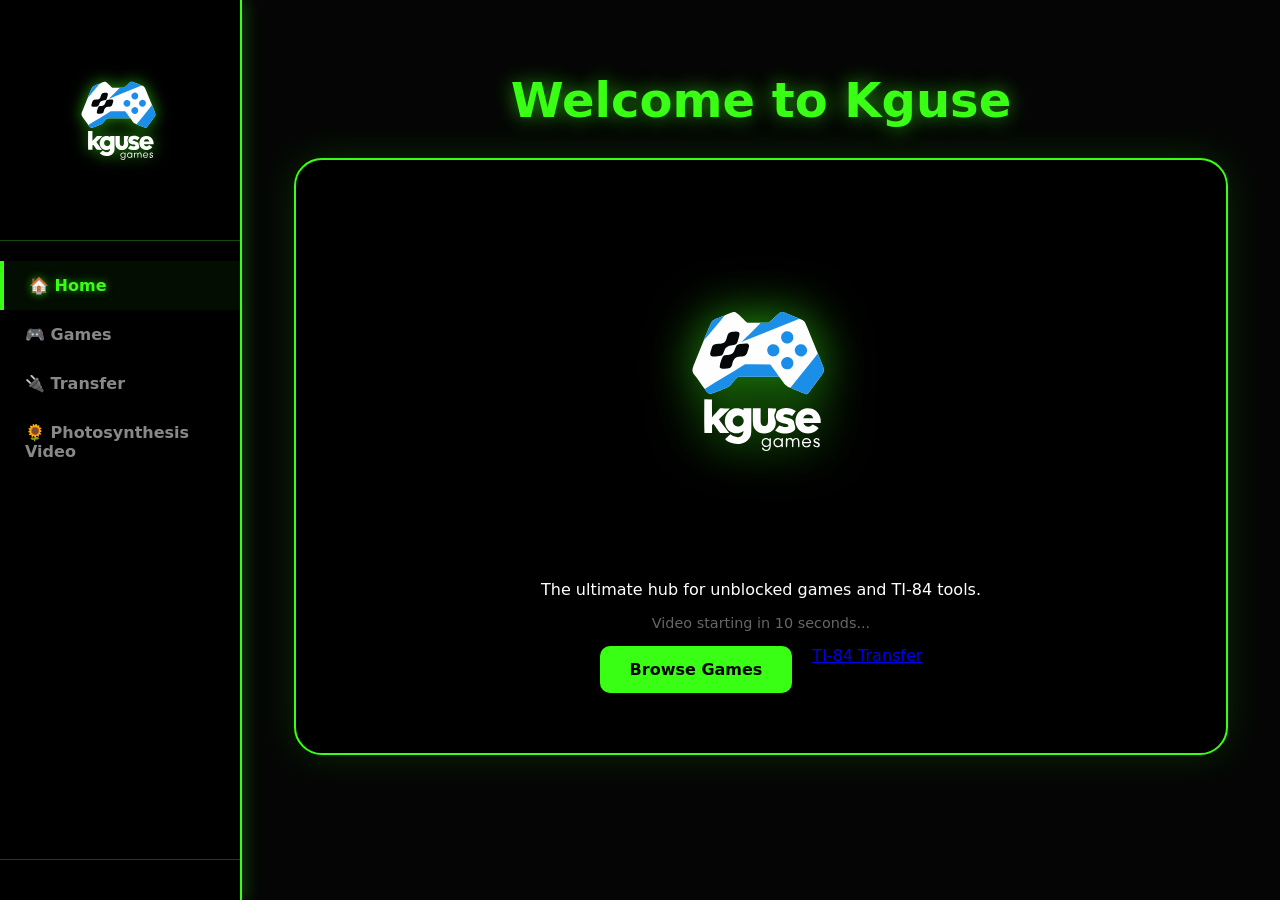
<file: index.html>
<!DOCTYPE html>
<html lang="en">
<head>
    <meta charset="UTF-8">
    <meta name="viewport" content="width=device-width, initial-scale=1.0">
    <title>kguse | Home</title>
    <link rel="stylesheet" href="styles.css">
    <link rel="icon" href="propertyofkgusegames.svg" type="image/svg+xml">
</head>
<body>

    <nav class="sidebar">
        <div class="logo-area">
            <img src="propertyofkgusegames.svg" alt="Kguse logo" class="sidebar-logo">
        </div>

        <div class="nav-links">
            <a href="index.html" class="nav-item active">🏠 Home</a>
            <a href="games.html" class="nav-item protected">🎮 Games</a>
            <a href="transfer.html" class="nav-item protected">🔌 Transfer</a>
            <a href="videoplayback.mp4" class="nav-item protected">🌻 Photosynthesis Video</a>
        </div>

        <div class="auth-container">
            <div id="user-button"></div>
            <div id="sign-in-button"></div>
        </div>
    </nav>

    <main class="main-content" id="main-area">
        <div id="welcome-content">
            <div class="page-header">
                <h1 class="page-title">Welcome to Kguse</h1>
            </div>

            <div class="hero-card">
                <div class="hero-logo-container">
                    <img src="propertyofkgusegames.svg" alt="kguse" class="hero-logo">
                </div>
                <p>The ultimate hub for unblocked games and TI-84 tools.</p>
                
                <p id="timer-msg" style="color: #666; font-size: 0.9rem; margin-top: 10px;">
                    Video starting in 10 seconds...
                </p>

                <div class="hero-buttons">
                    <a href="games.html" class="btn-primary protected">Browse Games</a>
                    <a href="transfer.html" class="btn-secondary protected">TI-84 Transfer</a>
                </div>
            </div>
        </div>

        <div id="player-container" style="display: none; max-width: 900px; margin: 0 auto;">
            <div class="page-header">
                <h1 class="page-title">Now Playing: Photosynthesis</h1>
            </div>
            <video id="main-video" controls width="100%" style="border-radius: 15px; box-shadow: 0 10px 30px rgba(0,0,0,0.5);">
                <source src="videoplayback.mp4" type="video/mp4">
                Your browser does not support the video tag.
            </video>
            <button onclick="location.reload()" class="btn-secondary" style="margin-top: 20px;">Back to Home</button>
        </div>
    </main>

    <script>
        window.addEventListener('load', async function () {
            await Clerk.load();
            
            const userButtonDiv = document.getElementById('user-button');
            const signInDiv = document.getElementById('sign-in-button');
            const protectedItems = document.querySelectorAll('.protected');
            
            // Player elements
            const welcomeContent = document.getElementById('welcome-content');
            const playerContainer = document.getElementById('player-container');
            const videoElement = document.getElementById('main-video');

            if (Clerk.user) {
                Clerk.mountUserButton(userButtonDiv);

                // --- 10 SECOND TIMEOUT TO SHOW PLAYER ---
                setTimeout(() => {
                    welcomeContent.style.display = 'none'; // Hide welcome card
                    playerContainer.style.display = 'block'; // Show video player
                    
                    // Attempt to play automatically
                    videoElement.play().catch(err => {
                        console.log("Autoplay blocked, waiting for user interaction.");
                    });
                }, 10000); // 10,000ms = 10 seconds

            } else {
                // Sign-in logic
                const btn = document.createElement('button');
                btn.innerText = "Sign In";
                btn.className = "btn-primary";
                btn.onclick = () => Clerk.openSignIn();
                signInDiv.appendChild(btn);

                protectedItems.forEach(item => {
                    item.classList.add('locked');
                    item.addEventListener('click', (e) => {
                        e.preventDefault();
                        Clerk.openSignIn();
                    });
                });
                
                // Stop the timer if not signed in
                document.getElementById('timer-msg').innerText = "Sign in to view featured video.";
            }
        });
    </script>
</body>
</html>
</file>
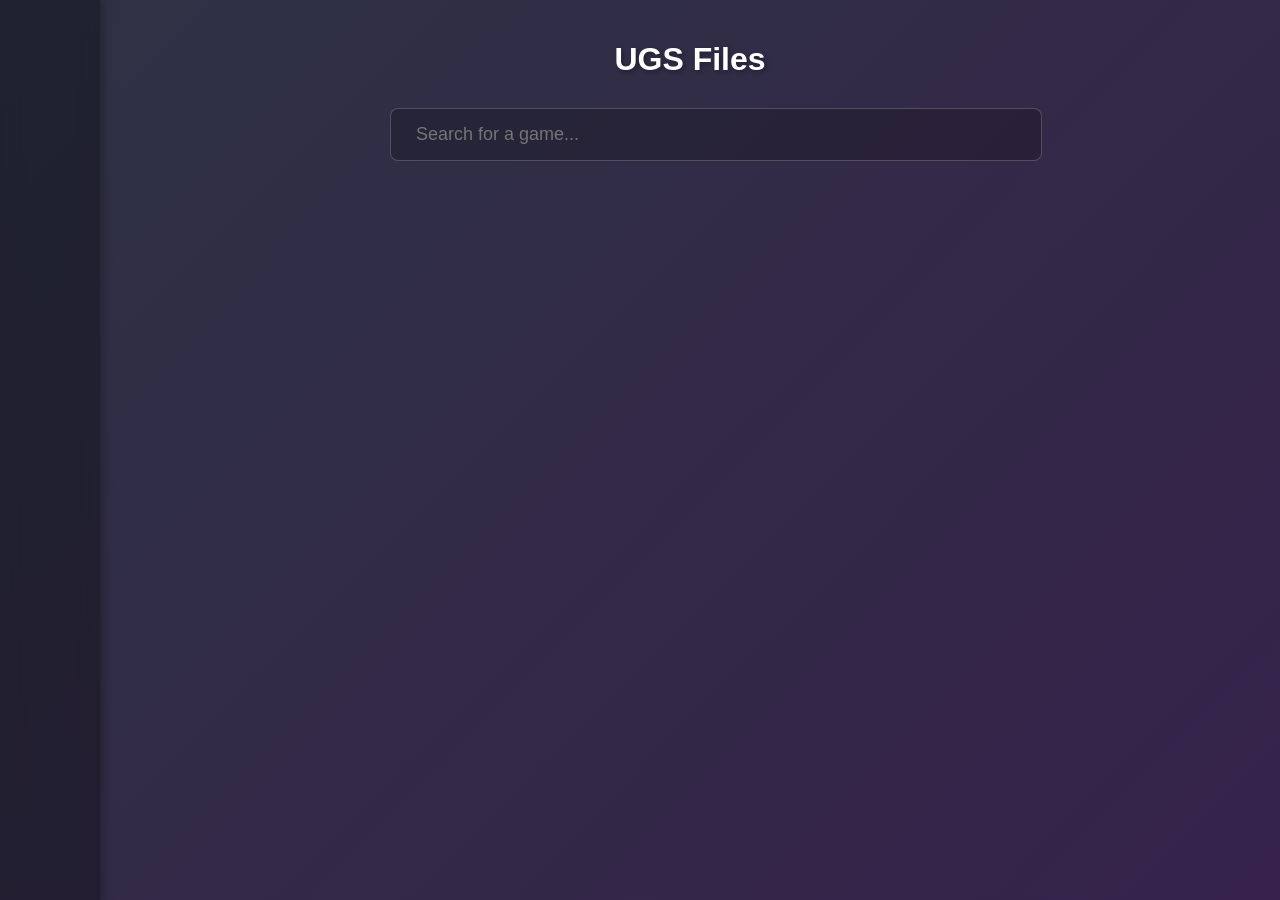
<file: games.html>
<!DOCTYPE html>
<html lang="en">
<head>
    <meta charset="UTF-8">
    <meta name="viewport" content="width=device-width, initial-scale=1.0">
    <title>UGS Files</title>
    <script async crossorigin="anonymous" data-clerk-publishable-key="YOUR_PUBLISHABLE_KEY" src="https://your-clerk-frontend-api-url.clerk.accounts.dev/hotlink.js"></script>
    <style>
        body {
            font-family: Arial, sans-serif;
            background: linear-gradient(135deg, #2e3244 0%, #36224b 100%);
            min-height: 100vh;
            margin: 0;
            padding: 0;
            display: flex;
        }

        .sidebar {
            position: fixed;
            left: 0;
            top: 0;
            width: 80px;
            height: 100vh;
            background: rgba(0, 0, 0, 0.3);
            backdrop-filter: blur(10px);
            padding: 20px 10px;
            display: flex;
            flex-direction: column;
            gap: 8px;
            box-shadow: 2px 0 10px rgba(0,0,0,0.3);
            z-index: 1000;
        }

        .main-content {
            margin-left: 100px;
            flex: 1;
            padding: 20px;
        }

        h1 {
            color: white;
            text-align: center;
            margin-bottom: 30px;
            text-shadow: 2px 2px 4px rgba(0,0,0,0.3);
        }

        .search-container {
            max-width: 600px;
            margin: 0 auto 40px auto;
            text-align: center;
        }

        #gameSearch {
            width: 100%;
            padding: 15px 25px;
            border-radius: 8px;
            border: 1px solid rgba(255,255,255,0.2);
            background: rgba(0,0,0,0.2);
            color: white;
            font-size: 18px;
            outline: none;
        }

        .letter-section {
            margin-bottom: 40px;
            padding: 0 20px;
            max-width: 900px;
            margin-left: auto;
            margin-right: auto;
        }

        .letter-header {
            color: white;
            font-size: 32px;
            font-weight: bold;
            margin-bottom: 15px;
            padding-bottom: 10px;
            border-bottom: 3px solid rgba(255,255,255,0.3);
            text-shadow: 2px 2px 4px rgba(0,0,0,0.3);
        }

        .buttons-container {
            display: flex;
            flex-direction: column;
            gap: 10px;
            align-items: center;
        }

        .game-btn {
            background: rgb(89, 134, 218);
            border: none;
            padding: 15px 30px;
            font-size: 16px;
            font-weight: 500;
            border-radius: 8px;
            cursor: pointer;
            box-shadow: 0 4px 6px rgba(0,0,0,0.1);
            transition: all 0.3s ease;
            width: 100%;
            max-width: 600px;
            color: white;
            text-align: left;
        }

        .game-btn:hover {
            transform: translateY(-2px);
            box-shadow: 0 6px 12px rgba(0,0,0,0.2);
            background: #79aadb;
        }

        #user-button {
            margin-top: auto;
            display: flex;
            justify-content: center;
            padding-bottom: 20px;
        }
    </style>
</head>
<body>

    <div class="sidebar">
        <div id="user-button"></div>
    </div>

    <div class="main-content">
        <h1>UGS Files</h1>
        
        <div class="search-container">
            <input type="text" id="gameSearch" placeholder="Search for a game...">
        </div>

        <div id="sections-container"></div>
    </div>

    <script>
        // The script uses your full array from the previous version
        const files = [
            'cl1', 'cl10bullets', 'cl1v1lol', 'cl2048', 'clbitlife', 'clbloonsTD5', 
            'clcookieclicker', 'cldoom', 'clgeometrydashscratch', 'clgranny', 
            'clminecraft1-8-8', 'clretrobowl', 'clslope', 'clvex7'
            /* ... rest of your array items ... */
        ];

        window.addEventListener('load', async function () {
            await Clerk.load();
            if (Clerk.user) {
                Clerk.mountUserButton(document.getElementById('user-button'));
                init(); 
            } else {
                Clerk.openSignIn();
            }
        });

        function init() {
            renderGames(files);

            document.getElementById('gameSearch').addEventListener('input', (e) => {
                const term = e.target.value.toLowerCase();
                const filtered = files.filter(f => {
                    // Logic to clean the string for search comparison
                    const clean = f.startsWith('cl') ? f.substring(2) : f;
                    return clean.toLowerCase().includes(term);
                });
                renderGames(filtered);
            });
        }

        function renderGames(fileList) {
            const container = document.getElementById('sections-container');
            container.innerHTML = '';

            const alphabet = '0123456789ABCDEFGHIJKLMNOPQRSTUVWXYZ'.split('');

            alphabet.forEach(char => {
                const group = fileList.filter(f => {
                    // Remove 'cl' for alphabet sorting
                    const clean = f.startsWith('cl') ? f.substring(2) : f;
                    return clean.length > 0 && clean[0].toUpperCase() === char;
                });

                if (group.length > 0) {
                    const section = document.createElement('div');
                    section.className = 'letter-section';
                    
                    const header = document.createElement('div');
                    header.className = 'letter-header';
                    header.textContent = char;
                    section.appendChild(header);

                    const btnGrid = document.createElement('div');
                    btnGrid.className = 'buttons-container';

                    group.forEach(file => {
                        const btn = document.createElement('button');
                        btn.className = 'game-btn';
                        
                        // Clean 'cl' and replace underscores for the button label
                        let display = file.startsWith('cl') ? file.substring(2) : file;
                        btn.textContent = display.replace(/_/g, ' ');
                        
                        btn.onclick = () => {
                            if (!Clerk.user) {
                                Clerk.openSignIn();
                                return;
                            }
                            
                            // Keep the 'cl' in the filename for the CDN request
                            const fileName = file.includes('.') ? file : file + '.html';
                            const url = `https://cdn.jsdelivr.net/gh/bubbls/ugs-singlefile/UGS-Files/${encodeURIComponent(fileName)}?scrlcbp=.`;
                            
                            fetch(url)
                                .then(res => res.ok ? res.text() : Promise.reject())
                                .then(html => {
                                    const win = window.open("", "_blank");
                                    if (win) {
                                        win.document.open();
                                        win.document.write(html);
                                        win.document.close();
                                    }
                                })
                                .catch(() => alert("Could not load game."));
                        };
                        btnGrid.appendChild(btn);
                    });

                    section.appendChild(btnGrid);
                    container.appendChild(section);
                }
            });
        }
    </script>
</body>
</html>
</file>
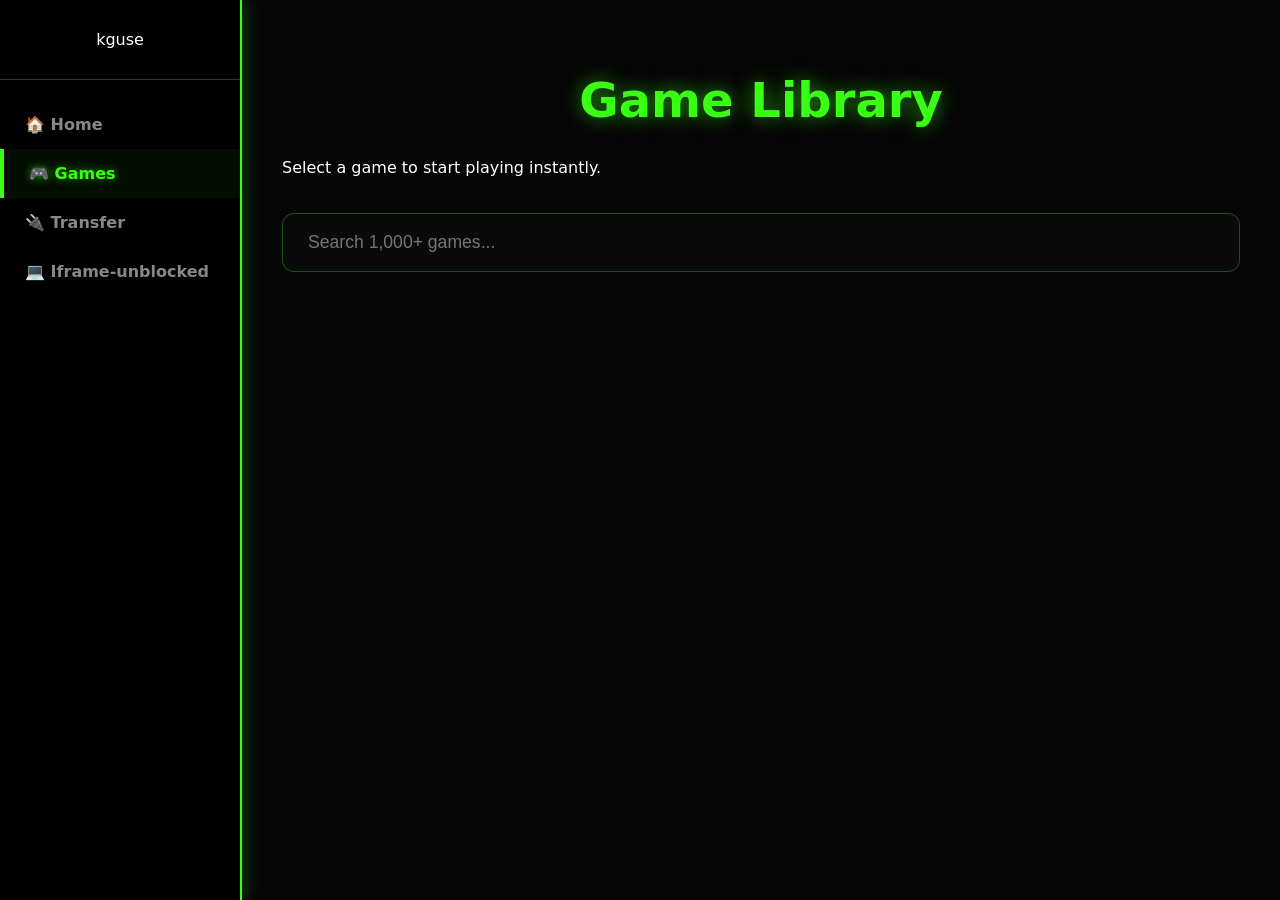
<file: gametest.html>
<!DOCTYPE html>
<html lang="en">
<head>
    <meta charset="UTF-8">
    <meta name="viewport" content="width=device-width, initial-scale=1.0">
    <title>kguse | Games</title>
    <link rel="stylesheet" href="styles.css">
    <link rel="icon" type="image/x-icon" href="/favicon.ico">

    <script
        async
        crossorigin="anonymous"
        data-clerk-publishable-key="pk_live_Y2xlcmsuZmlsZXMua2VsbGFubm90ZmlsZXMubGlua3BjLm5ldCQ"
        src="https://clerk.files.kellannotfiles.linkpc.net/npm/@clerk/clerk-js@latest/dist/clerk.browser.js"
        type="text/javascript"
    ></script>
</head>
<body>

    <nav class="sidebar">
        <div class="logo-area">kguse</div>
        <div class="nav-links">
            <a href="index.html?scrlcbp=." class="nav-item">🏠 Home</a>
            <a href="games.html?scrlcbp=." class="nav-item active">🎮 Games</a>
            <a href="transfer.html?scrlcbp=." class="nav-item">🔌 Transfer</a>
            <a href="unblocker.html?scrlcbp=." class="nav-item">💻 Iframe-unblocked</a>
        </div>
        <div id="user-button" style="margin-top: auto; padding: 20px; display: flex; justify-content: center;"></div>
    </nav>

    <main class="main-content">
        <div class="page-header">
            <h1 class="page-title">Game Library</h1>
            <p>Select a game to start playing instantly.</p>
        </div>

        <div class="search-container">
            <input type="text" id="gameSearch" placeholder="Search 1,000+ games...">
        </div>

        <div id="sections-container"></div>
    </main>

    <script>
        const files = [
            'cl1', 'cl10bullets', 'cl10minutestildawn', 'cl12minibattles', 'cl1on1soccer', 'cl1v1lol', 'cl1v1tennis', 'cl2048', 'cl2048cupcakes', 'cl2doom', 'cl2Dshooting', 'cl3dash', 'cl3pandas', 'cl3pandasbrazil', 'cl3pandasfantasy', 'cl3pandasjapan', 'cl3pandasnight', 'cl3slices2', 'cl40xescape', 'cl4thandgoal', 'cl500calibercontractz', 'cl60secondsburgerrun', 'cl60secondssantarun', 'cl8ballclassic', 'cl8ballpool', 'cl9007199254740992', 'cl99balls', 'cl99nightsitf', 'clabandoned3', 'clabsolutemadness', 'clacecombat2', 'clacecombat3', 'clacegangstertaxi', 'clachievementunlocked', 'clachievmentunlocked', 'clachievmentunlocked2', 'clachievmentunlocked3', 'clachillies', 'clachillies2', 'clADarkRoom', 'cladayintheoffice', 'clADOFAI', 'cladvancewars', 'cladvancewars2', 'cladventneon', 'clAdventureCapatalist', 'cladventurecapitalist', 'clagariolite', 'clageofwar', 'clageofwar2', 'clagesofconflict', 'clahoysurvival', 'clai', 'clakoopasrevenge', 'clakoopasrevenge2', 'clakumanorgaiden', 'clalienhominid', 'clalienhominidgba', 'clalienskyinvasion', 'clalientransporter', 'clalienvspredator', 'clallbossesin1', 'clallocation', 'clamaze', 'clamidstthesky', 'clamigopancho', 'clamigopancho2', 'clamigopancho3', 'clamigopancho4', 'clamigopancho5', 'clamigopancho6', 'clamigopancho7', 'clamongus', 'clamorphous', 'clancientsins', 'clangry-birdsspace', 'clangrybirds-space', 'clangrybirds', 'clangrybirdsshowdown', 'clangrybirdsspace', 'clanimalcrossingwildworld', 'clanotherworld', 'clapotris', 'clappleshooter', 'clappleworm', 'claquaparkio', 'clarceuslegend', 'clarcheryworldtour', 'clarena', 'clarmormayhem2', 'clarsonate', 'clascent', 'clasmallworldcup', 'classesmentexaminationque', 'clasteroids', 'clasteroidsALT', 'clattackhole', 'clavalanche', 'claviamasters', 'claviamastersbuggy', 'clAwesomePirates', 'clawesomeplanes', 'clawesometanks', 'clawesometanks2', 'clB3313', 'clbabeltower', 'clbabychiccoadventure', 'clbabykaizo', 'clbabysniperinvietnam', 'clbackrooms', 'clbackrooms2D', 'clbackyardbaseball', 'clbackyardbaseball09', 'clbackyardbaseball10', 'clbackyardsoccer', 'clbaconmaydie', 'clbadbodyguards', 'clbadicecream', 'clbadmondaysimulator', 'clbadparenting', 'clbadpiggies', 'clbadtimesim', 'clbadtimesimulator', 'clbaldidecomp', 'clbaldisbasics', 'clbaldisbasicsremaster', 'clbaldisfunnewschoolultimate', 'clballblast', 'clballsandbricks', 'clballsandbricksgood', 'clbananasimulator', 'clbanditgunslingers', 'clbanjokazooie', 'clbanjotooie', 'clbankbreakout2', 'clbankrobbery2', 'clbarryhasasecret', 'clbas', 'clbaseballbros', 'clbasketballfrvr', 'clbasketballlegends', 'clbasketballstars', 'clbasketbattle', 'clbasketbros', 'clbasketrandom', 'clbasketrandomgood', 'clbasketslamdunk2', 'clbatterup', 'clbattlekarts', 'clbattles', 'clbattlesim', 'clbattlezone', 'clbazookaboy', 'clbballlegend', 'clbeachboxingsim', 'clbeamrider', 'clbearbarians', 'clbearsus', 'clben10alienforce', 'clben10omniverse', 'clben10protector', 'clben10racing', 'clben10ultimatealien', 'clbergentruck201x', 'clbfdia5b', 'clbigicetowertinysquare', 'clbigneontowertinysquare', 'clbigshotboxing2', 'clbigtowertinysquare', 'clbigtowertinysquare2', 'clbigtowertinysquare2good', 'clBig_Time_Butter_Baron', 'clbindingofisaccsheeptime', 'clbioevil4', 'clbitlife', 'clbitlifeencrypted', 'clbitplanes', 'clblackjack', 'clblackjackbattle', 'clblackjackhhhh', 'clblacksmithlab', 'clblastronaut', 'clblazedrifter', 'clbleachvsnaruto', 'clblightborne', 'clblobsstory2', 'clblockblast', 'clblockcraftparkour', 'clblockcraftshooter', 'clblockpost', 'clblockthe pig', 'clblockydemolitionderby', 'clblockysnakes', 'clbloodmoney', 'clbloodtournament', 'clbloons', 'clbloons2', 'clbloonspp1', 'clbloonspp2', 'clbloonspp3', 'clbloonspp4', 'clbloonspp5', 'clbloonsTD1', 'clbloonsTD2', 'clbloonsTD3', 'clbloonsTD4', 'clbloonsTD5', 'clbloonsTD6scratch', 'clbloxorz', 'clblumgiracers', 'clBMX2', 'clbntts', 'clbobtherobber', 'clbobtherobber2', 'clbobtherobber5', 'clbollybeat', 'clbomberman', 'clbomberman2', 'clbombermanhero', 'clboomslingers', 'clbottlecracks', 'clbottleflip3d', 'clbounceback', 'clbouncemasters', 'clbouncymotors', 'clBountyOfOne', 'clbowlalt', 'clboxhead2playrooms', 'clboxheadnightmare', 'clboxinglive-2', 'clboxinglive2', 'clboxingrandom', 'clbrainrot', 'clbridgerace', 'clBTD1', 'clbtd5', 'clbtts', 'clbtts2', 'clbubbleshooter', 'clbubbleshooterpirate', 'clbubbletanks', 'clbubbletanks2', 'clbubbletanks3', 'clbubbletanksarenas', 'clbubbletankstd', 'clbubsy', 'clbuckshotroulette', 'clbuildnowgg', 'clbunnyland', 'clburgerandfrights', 'clburritobison', 'clburritobison2', 'clburritobisonlaunchalibre', 'clburritobisonrevenge', 'clbushidoblade', 'clcactusmccoy', 'clcactusmccoy2', 'clcannonballs3d', 'clcannonfodder', 'clcapybaraclicker', 'clcarcrash3', 'clcardrawing', 'clcareatscar2deluxe', 'clcarkingarena', 'clcarmods', 'clcarstuntsdriving', 'clCartoonNetworkTableTennisUltimateTournament', 'clcastlebloodline', 'clcastlecircleofmoon', 'clcastlevania', 'clcastlevania2', 'clcastlevania3', 'clcastlevaniaariaofsorrow', 'clcastlevaniadawnofsorrow', 'clcastlevanianes', 'clcastlewarsmodern', 'clcatmario', 'clcatmariogood', 'clcatslovecake2', 'clcavestory', 'clceleste', 'clceleste2', 'clcellardoor', 'clchaosfaction2', 'clcheckers', 'clcheesechompers3d', 'clcheshireinachatroom', 'clchess', 'clchessclassic', 'clchibiknight', 'clchickenscream', 'clchickenwar', 'clchipschallenge', 'clchoppyorc', 'clchronotrigger', 'clchuzzle', 'clCircloO2', 'clciviballs', 'clciviballs2', 'clclashofvikings', 'clclassof09', 'clcleanupio', 'clclearvision', 'clclearvision2', 'clclearvision3', 'clclearvision4', 'clclearvision5', 'clclmadnessambulation', 'clclubbytheseal', 'clclusterrush', 'clcoalllcdemo', 'clcod4', 'clcodblackopp', 'clcoddefiance', 'clcodenamegordon', 'clcodmodernwarfare', 'clcodworldatwar', 'clcoffeemaker', 'clcolorburst3d', 'clcolormatch', 'clcolorwatersort3d', 'clcombopool', 'clcommanderkeen4', 'clcommanderkeen5', 'clcommanderkeen6', 'clconkersbadfurday', 'clcontra', 'clcontra3', 'clcookie-clicker', 'clcookieclicker', 'clcookieclickercool', 'clcookieclickergood', 'clcookingmama', 'clcookingmama2', 'clcookingmama3', 'clcoreball', 'clcotlk', 'clcountmastersstickmangames', 'clcoverorange', 'clcoverorange2', 'clcoverorangejourneygangsters', 'clcoverorangejourneyknights', 'clcoverorangejourneypirates', 'clcoverorangejourneyspace', 'clcoverorangeplayerspack', 'clcoverorangeplayerspack2', 'clcoverorangeplayerspack3', 'clcrankit!', 'clcrashbandicoot', 'clcrashbandicoot2', 'clcrashteamracing', 'clcrazycars', 'clcrazycattle3d', 'clcrazychicken3D', 'clcrazyfrogracer', 'clcrazymotorcycle', 'clcreeperworld2', 'clcrossyroad', 'clcrunchball3000', 'clcs1.6', 'clcsds', 'clcsgoclicker', 'clctgpnitro', 'clcurveball', 'clcuttherope', 'clcuttheropetimetravel', 'clcyberbungracing', 'clcybersensation', 'cldadgame', 'cldadnme', 'cldaggerfall', 'cldanktomb', 'cldborigins', 'cldborigins2', 'cldbsniper', 'cldbzattacksaiyans', 'cldbzdevolution', 'cldbzsuperwarriorssonic', 'cldeadestate', 'cldeadlydescent', 'cldeadplate', 'cldeadzed', 'cldeadzed2', 'cldeathchase', 'cldeblob2', 'cldecision', 'cldecision2', 'cldecision3', 'cldecisionmedieval', 'cldeepersleep', 'cldeepestsword', 'cldeepsleep', 'cldefendyourcastle', 'cldefendyournuts', 'cldefendyournuts2', 'cldeltarune', 'cldeltatraveler', 'cldementium', 'cldemolitionderbycrashracing', 'cldiablo', 'cldiamondhollow', 'cldiamondhollow2', 'cldiddykong-racing', 'cldieinthedungeon', 'cldigdeep', 'cldigdug', 'cldigdug2', 'cldigdug26', 'cldigtochina', 'cldinodudes', 'cldiredecks', 'cldoblox', 'cldogeminer', 'cldogeminer2', 'cldokidokiliteratureclub', 'cldonkeykong', 'cldonkeykong64', 'cldonkeykongcountry', 'cldonkeykongcountry2', 'cldonkeykongcountry3', 'cldonkeykongnes', 'cldontescape', 'cldontescape2', 'cldontescape3', 'cldoodlejump', 'cldoodlejumpgoober', 'cldoom', 'cldoom2', 'cldoom2d', 'cldoom2dDOS', 'cldoom3pack', 'cldoom64', 'cldoomdos', 'cldoomemscripten', 'cldoomps', 'cldoompsalt', 'cldoomzio', 'cldouchebaglife', 'cldouchebagworkout', 'cldownthemountain', 'cldragonballadvance', 'clDragonBallZTheLegacyofGoku', 'clDragonQuestIX', 'cldrawclimber', 'cldrawtheline', 'cldreader', 'cldreadheadparkour', 'cldriftboss', 'cldrifthuntersmerge', 'cldrivemady', 'cldrivenwild', 'cldrmario', 'cldrweedgaster', 'cldubstep', 'clduckhunt', 'clducklfe5', 'clducklife', 'clducklife2', 'clducklife3', 'clducklife4', 'clducklifebattle', 'clducklifespace', 'clducklingsio', 'clducktales', 'cldud', 'cldukenukem3d', 'cldumpling', 'cldungeondeck', 'cldungeonraid', 'cldungeonsanddegenerategamblers', 'cldunkshot', 'clduskchild', 'cldyingdreams', 'cldynamiteheaddy', 'cleagleride', 'clearntodie', 'clearntodie2', 'clearthbound', 'clearthbound3', 'clearthboundsnes', 'clearthtaken', 'clearthtaken2', 'clearthtaken3', 'clearthwormjim', 'clearthwormjim2', 'cledelweiss', 'cledyscarsimulator', 'cleffinghail', 'cleffingmachines', 'cleffingworms', 'cleffingzombies', 'clegg', 'cleggycar', 'clelasticface', 'clelectricman2', 'clemujs', 'clenchain', 'clendlesswar4', 'clendlesswar5', 'clendlesswar5wow', 'clendlesswar7', 'clenduro', 'clepicbattlefantasy5', 'clescalatingduel', 'clescaperoad-2', 'clescaperoad', 'clet', 'cletrianoddyssey', 'clevilglitch', 'clevolution', 'clexcitebike64', 'clextremerun3d', 'clfactoryballs', 'clfactoryballs2', 'clfactoryballs3', 'clfactoryballs4', 'clfairytalevsonepiece', 'clfallout', 'clfamidash', 'clfancypantsadventure', 'clfancypantsadventure2', 'clfancypantsadventure3', 'clfancysnowboarding', 'clfashionbattle', 'clfattygenius', 'clfearstofathomhomealone', 'clfeedus', 'clfeedus2', 'clfeedus3', 'clfeedus4', 'clfeedus5', 'clFF3', 'clff6', 'clffmysticquest', 'clFFsonic1', 'clFFsonic2', 'clFFsonic3', 'clFFsonic4', 'clFFsonic5', 'clFFsonic61', 'clFFsonic62', 'clFIFA07', 'clFIFA10', 'clFIFA11', 'clFIFA2000(1)', 'clfifa2000', 'clFIFA99', 'clFIFAinternationalsoccer', 'clFIFAroadtoworldcup98', 'clFIFAsoccer06', 'clFIFAsoccer95', 'clFIFAsoccer96', 'clFIFAsoccer97', 'clFIFAstreet2', 'clfinalearth2', 'clfinalfantasy', 'clfinalfantasyII', 'clfinalfantasytactics', 'clfinalfantasyVI', 'clfinalfantasyVII', 'clfinalfantasyVIId2', 'clfinalfantasyVIId3', 'clfinalfantasyVIItheothertetrr', 'clfinalninja', 'clfireblob', 'clfireboyandwatergirl', 'clfireboyandwatergirl2', 'clfireboyandwatergirl3', 'clfireboyandwatergirl5', 'clfireboyandwatergirl6', 'clfireemblem', 'clfisheatgettingbig', 'clfisquarium', 'clfivenightsatbaldisredone', 'clfivenightsatshrekshotel', 'clflashsonic', 'clfloodrunner', 'clfloodrunner2', 'clfloodrunner4', 'clfluidism', 'clfnac1', 'clfnac2', 'clFNAF', 'clFNAF2', 'clFNAF3', 'clFNAF4', 'clfnaf4halloween', 'clfnafanimatronics', 'clfnafps', 'clfnafsl', 'clfnafucn', 'clfnafworldd', 'clfnfagoti', 'clfnfbfdi26', 'clfnfblackbetrayal', 'clfnfbside', 'clfnfcamelliarudeblaster', 'clfnfcrunchin', 'clfnfdesolation', 'clfnfdokitakeoverplus', 'clfnfdropandroll', 'clfnfdustin', 'clfnffleetway', 'clfnffnaf3', 'clfnfgamebreakerbundle', 'clfnfgoldenapple', 'clfnfhex', 'clfnfholiday', 'clfnfhorkglorpgloop', 'clfnfhypnoslullaby', 'clfnfimposterv4', 'clfnfindiecross', 'clfnfmadnesspoop', 'clfnfmariomadnessdside', 'clfnfmidfight', 'clfnfmiku', 'clfnfmobmod', 'clfnfneo', 'clfnfpiggyfield', 'clfnfpokepastaperdition', 'clfnfqt', 'clfnfrevmixed', 'clfnfrewrite', 'clfnfselfpaced', 'clfnfshaggy4keys', 'clfnfshaggyxmatt', 'clfnfshucks-v2', 'clfnfshucksv2', 'clfnfsky', 'clfnfsoft', 'clfnfsonicexe', 'clfnfsonicexe4', 'clfnftailsgetstrolled', 'clfnftricky', 'clfnfwednesday-infedility', 'clfnfwhitty', 'clfnfzardy', 'clfocus', 'clfolderdungeon', 'clfootballbros', 'clfootballlegends', 'clforknsausage', 'clfortzone', 'clfpa4p1', 'clfpa4p2', 'clfreegemas', 'clfreerider', 'clfreerider2', 'clfreerider3', 'clfridaynightfunkin', 'clfromrusttoash', 'clfruitninja', 'clfunnybattle', 'clfunnybattle2', 'clfunnymadracing', 'clfunnyshooter2', 'clfunnyshooter22', 'clfzero', 'clfzerox', 'clgalaga', 'clgameandwatchcollection', 'clgangstabean', 'clgangstabean2', 'clgangsterbros', 'clgarcello', 'clgdlite', 'clgdsubzero', 'clgeneralchaos', 'clgenericfightermaybe', 'clgeometrydashscratch', 'clgeometryvibes', 'clgeorgeandtheprinter', 'clgetawayshootout', 'clgetontop', 'clGettothetopalthoughthereisnotop', 'clgetyoked', 'clghosttrick', 'clgimmietheairpod', 'clgladdihoppers', 'clgloryhunters', 'clglover', 'clgoalsouthafrica', 'clgobble', 'clgoingballs', 'clgolddiggerfrvr', 'clgoldeneye007', 'clgoldensun', 'clgoldensunnds', 'clGoldenSunTheLostAge', 'clgoldminer', 'clgolforbit', 'clgolfsunday', 'clgoodbigtowertinysquare', 'clgoodbigtowertinysquare2', 'clgoodboygalaxy', 'clgoodmonkeymart', 'clgooglebaseball', 'clgoogledino', 'clgorescriptclassic', 'clgrandactionsimulator-ny', 'clgranddad', 'clgrandtheftautoadvance', 'clgranny', 'clgranny2', 'clgranny22', 'clgranny3', 'clgranturismo', 'clgranturismo2', 'clgrassmowing', 'clgravity', 'clgravitymod', 'clgrey-box-testing', 'clgrimacebirthday', 'clgrindcraft', 'clgrn', 'clgrowagarden', 'clgrowdenio', 'clgrowyourgarden', 'clgta', 'clgta2', 'clgta22', 'clgta2alt', 'clgtaalt', 'clgtaalty', 'clgtachina', 'clguesstheiranswer', 'clgun-spin', 'clgunblood', 'clguncho', 'clgunknight', 'clgunmayhem', 'clgunmayhem2', 'clgunmayhem2goof', 'clgunmayhemredux', 'clgunnight', 'clgunsmoke', 'clgymstack', 'clhacx', 'clhajimeippo', 'clhalflife', 'clhalocombatdevolved', 'clhandshakes', 'clhandsofwar (1)', 'clhandsofwar(1)', 'clhandsofwar(2)', 'clhandsofwar', 'clhandulum', 'clhanger2', 'clhappyroom', 'clhappywheels', 'clhardwaretycoon', 'clHaroldsbadday', 'clharvestio', 'clharvestmoon', 'clharvestmoon64', 'clhauntthehouse', 'clheartandsoul', 'clhei$t', 'clhelixjump', 'clhellron', 'clhelpnobrakes', 'clhero3flyingrobot', 'clhextris', 'clhighstakes', 'clhighwayracer2', 'clhighwaytraffic3d', 'clhillclimbracinglite', 'clHiNoHomo', 'clhipsterkickball', 'clhit8ox', 'clhitsinglereal', 'clhl2doom', 'clhobo', 'clhobo2', 'clhobo3', 'clhobo4', 'clhobo5', 'clhobo6', 'clhobo7', 'clhobovszombies', 'clholeio', 'clhollowknight', 'clhouseofhazards', 'clhoverracerdrive', 'clhumanexpenditureprogram', 'clhungryknight', 'clhungrylamu', 'clhyppersandbox', 'clicantbelievegoogleflaggedmeforthenameofthefilelol', 'clice age baby', 'clicedodo', 'clicypurplehead', 'clidlebreakout', 'clidledice', 'clidleidlegamedev', 'clidleminertycoon', 'clidleminorzamnshes12', 'climpossiblequiz (1)', 'climpossiblequiz', 'climpossiblequiz2', 'clinclementemerald', 'clindiantrucksimiulator', 'clinfinitecraft', 'clinkgame', 'clinnkeeper', 'clinsidestory', 'clinteractivebuddy', 'clintoruins', 'clintospace', 'clintospace2', 'clintospace3', 'clintothedeepweb', 'clintrusion', 'cliqball', 'clironsnout', 'clironsoldier', 'cliwbtg', 'cljacksmith', 'cljacksmithencryptedorsmthn', 'cljailbreakobbbobob', 'cljefflings', 'cljellydadhero', 'cljellydrift', 'cljellytruck', 'cljellytruckgood', 'cljetforcegemini', 'cljetpackjoyride', 'cljetrush', 'cljetskiracing', 'cljohnnytrigger', 'cljohnnyupgrade', 'cljourneydownhill', 'cljsvecx', 'clJUMP', 'cljumpingshell', 'cljustfalllol', 'cljusthitthebutton', 'cljustoneboss', 'clkaizomarioworld', 'clkalikan', 'clkapi', 'clkaratebros', 'clkarlson', 'clkartbros', 'clKenGriffeyJrPresentsMajorLeagueBaseball', 'clkillerinstinct', 'clkillover', 'clkilltheiceagebabyadventure', 'clkingdomheartsdays', 'clkingdomheartsrecoded', 'clkingdomheartsrecodedalt', 'clkirby64', 'clkirbyandtheamzingmirror', 'clkirbysadventure', 'clkirbysdreamland', 'clkirbysdreamland3', 'clkirbysqueaksquad', 'clkirbysuperstar', 'clkirbysuperstarultra', 'clkittencannon', 'clklifur', 'clknifehit', 'clknightmaretower', 'clkonkrio', 'clkoopasrevenge', 'clkourio', 'cllaceysflashgames', 'cllastfirered', 'cllasthorizon', 'cllaststand', 'cllaststand2', 'clleaderstrike', 'cllearntofly', 'cllearntofly2', 'cllearntofly3', 'cllearntoflyidle', 'cllegobatman', 'cllegobatman2superheroes', 'cllegoindianajones', 'cllegoindianajones2', 'cllegoninjago', 'cllegostarwars', 'cllemmings', 'clleveldevil', 'clleverwarriors', 'cllightitup', 'cllilrunmo', 'cllinerider', 'cllinktothepast', 'cllittlerunmo', 'cllockthedoor', 'clloderunner', 'cllonewolf', 'cllosangelesshark', 'cllowknight', 'clloz1', 'cllozlinkawakening', 'cllozminishcap', 'cllozoracleofseasons', 'cllozspirittracks', 'clluckyblocks', 'clmadalinstuntcars', 'clmadalinstuntcarsgood', 'clmadalinstuntcarsmultiplayerfixed', 'clmadden93', 'clmadden94', 'clmadden95', 'clmadden96', 'clmadden99', 'clmaddenfootball', 'clmaddenfootball64', 'clmaddennfl', 'clmaddennfl2000', 'clmaddennfl2001', 'clmaddennfl2002', 'clmaddy98', 'clmadness-retaliation', 'clmadnessaccelerant', 'clmadnesscombatdefense', 'clmadnesscombatnexus', 'clmadnessgemini', 'clmadnesshydraulic', 'clmadnessinteractive', 'clmadnessoffcolor', 'clmadnesspremediation', 'clmadnessretaliation', 'clmadnesss2010', 'clmadnessstand', 'clmadskillsmotocross2', 'clmadstick', 'clmadstuntcars2', 'clmagictiles3', 'clmajorasmask', 'clmakesureitsclosed', 'clmanagod', 'clmario3', 'clmarioandluigisuperstarsaga', 'clmariocombat', 'clmariogolf', 'clMarioisMissingDoneRight', 'clmariokart64', 'clmariokartds', 'clmariokartsupercircuit', 'clmariomadness', 'clmariominusrabbids', 'clmariopaint', 'clmarioparty', 'clmarioparty2', 'clmarioparty3', 'clmariopartyds', 'clmariosmysterymeat', 'clmariotennis', 'clmaskedforcesunlimited', 'clmastermindworldconquerer', 'clmatrixrampage', 'clmattv2', 'clmcfpsfbhd', 'clmcraerally', 'clmeatboy', 'clmeatboyflash', 'clmedalofhonor', 'clmedievalshark', 'clmedievil', 'clmegachess', 'clmegaman', 'clmegaman2', 'clmegaman2gba', 'clmegaman3', 'clmegaman4', 'clmegaman5', 'clmegaman6', 'clmegaman7', 'clmegaman8', 'clmegamanlegends', 'clmegamanlegends2', 'clmegamanx', 'clmegamanx2', 'clmegamanx3', 'clmegamanx4', 'clmegamanzero', 'clmegamanzx', 'clmegaminer', 'clmelonplayground', 'clmeowuwu', 'clmergeroundracers', 'clmetalgear', 'clmetalgearsolid', 'clmetalgearsolidps', 'clmetalslugadvance', 'clmetalslugmission1', 'clmetalslugmission2', 'clMetalSonicHyperdrive', 'clmetroid', 'clmetroid2', 'clmetroidfusion', 'clmetroidzeromission', 'clmiamishark', 'clmicromages', 'clmightyknight', 'clmightyknight2', 'clmimic', 'clmindscape', 'clminecraft1-8-8', 'clminecraftshooter', 'clmineshooter', 'clminesweeperplus', 'clminhero', 'clminicrossword', 'clminimart', 'clminishooters', 'clminitooth', 'clmiraginewar', 'clmisslecommand', 'clmk4ampedup', 'clmmwilywars', 'clmobcontrolhtml5', 'clmobiusrevolution', 'clmoneyrush', 'clmonkeymart', 'clmonkeymartenc', 'clmonstertracks', 'clmonstertruckportstunt', 'clmortalkombat', 'clmortalkombat2', 'clmortalkombat3', 'clmortalkombatadvance', 'clmortkom4', 'clmotherload', 'clmotoroadrash', 'clmotox3m2', 'clmotox3m3', 'clmotox3mm', 'clmotox3mpoolparty', 'clmotox3mspookyland', 'clmotox3mwinter', 'clmountainbikeracer', 'clmrracer', 'clmspacman', 'clmultitask', 'clmutilate-a-doll', 'clmxoffroadmaster', 'clmyfriendpedro', 'clmyfriendpedroarena', 'clmyteardrop', 'cln', 'clnarc', 'clnaturalselection', 'clNBAhangtime', 'clNBAjam', 'clnbajamTE', 'clneonblaster', 'clneonrider', 'clnesworldchampion', 'clnetattack', 'clneverendinglegacy', 'clnewgroundsrumble', 'clnewsupermariobros', 'clNewSuperMarioWorld2AroundtheWorld', 'clnewyorkshark', 'clnextdoor', 'clnflblitz', 'clnfscarbonowncity', 'clnfsmostwanted', 'clnfsporcheunleashed', 'clnfsunderground', 'clnfsunderground2', 'clngon', 'clnhl2002', 'clnhlhitz2003', 'clnickelodeonsuperbrawl2', 'clNicktoonsFreezeFrameFrenzy', 'clnightclubshowdown', 'clnightfire', 'clnightshade', 'clnimrods', 'clninjabrawl', 'clnintendogslab', 'clnintendoworldcup', 'clnitromemustdie', 'clnomoregameasdsadfagfggdfs', 'clnoobminer', 'clnotyourpawn', 'clnplus', 'clnubbysnumberfactory', 'clnullkevin', 'clNutsandBoltsScrewingPuzzle', 'clnzp', 'clobby-99-will-lose', 'clobbyonlyup', 'clobeythegame', 'clocarinaoftime', 'clofflineparadise', 'clomeganuggetclicker', 'clonebitadventure', 'clonenightasfreddy', 'clonepiece', 'clonepiecefighting', 'clonlyup', 'cloperius', 'cloppositeday', 'clopposumcountry', 'clorbofcreation', 'clordinarysonicromhack', 'cloregontrail', 'clormmimastickwithclsoitcanberememberedoyeahclalienhominid', 'closu', 'clourpleguy', 'clovo', 'clovo2', 'clovodimensions', 'clovofixed', 'clpacman', 'clpacmansuperfast', 'clpapabakeria', 'clpapadonut', 'clpapalouienighthunt2', 'clpapalouiewhenburgersattack', 'clpapalouiewhenpizzasattack', 'clpapalouiewhensundaesattack', 'clpapapizzagood', 'clpapapizzagoody', 'clpapapizzamamamia', 'clpapasburgerIIIAAAAA', 'clpapascheeseria', 'clpapascupcakeria', 'clpapasfreezeria', 'clpapashotdoggeria', 'clpapaspancakeria', 'clpapaspastaria', 'clpapasscooperia', 'clpapassushiria', 'clpapastacomia', 'clpapaswingeria', 'clpaperio', 'clpaperio3d', 'clpaperiomania', 'clpapermario', 'clpapermariopromode', 'clpapermariottyd', 'clparappatherapper', 'clparappatherapperalt', 'clparkingfury', 'clparkingfury2', 'clparkingfury3', 'clparkingrush', 'clpartnersintime', 'clpeacekeeper', 'clpeggle', 'clpenaltykicks', 'clpenguindiner', 'clpenguinpass', 'clpepsiman', 'clpepsimanalt', 'clpereelous', 'clperfectdark', 'clperfecthotel', 'clpersona', 'clpersona2', 'clpersona2alt', 'clpersonaalt', 'clphasma', 'clpheonixjusticeforall', 'clpheonixrightaceattorny', 'clpheonixtrialsandyear', 'clpheonixtrialsandyeartrhfasd', 'clpibbyapocalypse', 'clpico8', 'clpico8edu', 'clpicodriller', 'clpicohot', 'clpicolife', 'clpiconightpunkin', 'clpicosschool', 'clpicovsbeardx', 'clpiecesofcake', 'clpikwip', 'clpingpongchaos', 'clpinkbike', 'clpitfall', 'clpitof100trials', 'clpixelbattlegroundsio', 'clpixelcombat2', 'clpixelquestlostidols', 'clpixelshooter', 'clpixelspeedrun', 'clpixelwarfare', 'clpizzapapa', 'clpizzatower', 'clplangman', 'clplantsvszombies', 'clplazmaburst', 'clplinko', 'clplonky', 'clpogo3D', 'clpokebattlefact', 'clpokeblack', 'clpokeblack2', 'clpokeblack2alt', 'clpokeblackalt', 'clpokeblazeblack2redux', 'clpokeblue', 'clpokeclassic', 'clpokecrown', 'clpokecrystalclear', 'clpokediamond', 'clpokedreamstone', 'clpokeeliteredux', 'clpokeelysiuma', 'clpokeelysiumb', 'clpokeemeraldenhanced', 'clpokeemeraldexceeded', 'clpokeemeraldrandom', 'clpokefiregold', 'clpokeflora', 'clpokegaia', 'clpokegschronicles', 'clpokeheartgold', 'clpokelightplatinum', 'clpokeliquidcrysta', 'clpokemegamoemon', 'clpokemonamnesia', 'clpokemonclover', 'clpokemoncrystal', 'clpokemonemerald', 'clpokemonemeraldcrest', 'clpokemonemeraldimperium', 'clpokemonemeraldkaizo', 'clpokemonemeraldmini', 'clPokemonemeraldrouge', 'clpokemonemeraldseaglass', 'clpokemonenergizedemerald', 'clpokemonevolvedsfdgsdfs', 'clpokemonfirered', 'clpokemonfireredandleafgreenplusedition', 'clpokemonfireredrandomized', 'clpokemongold', 'clpokemonkaizoironfirered', 'clpokemonlazarus', 'clpokemonleafgreen', 'clpokemonmodernemerald', 'clpokemonmysterydungeon', 'clpokemonquetzal', 'clpokemonroaringred', 'clPokemonrocketedition', 'clpokemonruby', 'clpokemonsapphire', 'clpokemonshinsigma', 'clpokemonsilver', 'clpokemonsnap', 'clpokemonstadium', 'clpokemontowerdefense', 'clpokemonultimatefusion', 'clpokemonunbound', 'clpokemysteryexplorersofsky', 'clpokeodyssey', 'clpokepearl', 'clpokeperfectfirered', 'clpokepisces', 'clpokeplatinum', 'clpokeplatinumrandomized', 'clpokerechargedpink', 'clpokerechargedyellow', 'clpokerecordkeepers', 'clpokered', 'clpokerocketedition', 'clpokerowe', 'clpokeruby', 'clpokerunandbun', 'clpokescorchedsilver', 'clpokesoulsilver', 'clpokethepit', 'clpoketourmaline', 'clpokeultraviolet', 'clpokeunovaemerald', 'clpokevega', 'clpokevoltwhite2redux', 'clpokevoyager', 'clpokewhite', 'clpokewhite2', 'clpokewhite2alt', 'clpokeyellow', 'clPok monstunningsteel', 'clpolicepursuit2', 'clpolishedcrystal', 'clpoorbunny', 'clpopeyepapi', 'clporklike', 'clportal', 'clportal2d', 'clportaldefendersfastbreak', 'clportaldefendersTD', 'clportalflash', 'clporter', 'clpossessquest', 'clpostal', 'clpotatomanseeksthetroof', 'clpou', 'clpraxisfighterx', 'clprebronzeage', 'clprecivilationbronzeage', 'clprehistoricshark', 'clprimary', 'clpullfrog', 'clpunchout', 'clpunchthedrump', 'clpunchthetrump', 'clpuppethockey', 'clpushyourluck', 'clpuyopuyofever', 'clpvz', 'clpvz2', 'clpvz2gardenless', 'clpyrotoad', 'clqbert', 'clquake2', 'clquake3', 'clquake64', 'clquickieworld', 'clqwop', 'clracemaster3d', 'clracingarena', 'clradicalred', 'clradracer', 'clraftwars', 'clraftwars2', 'clragdoll-io', 'clragdollarchers', 'clragdollhit', 'clragdollrunners', 'clragdollsoccer', 'clragollhit', 'clrainbowsix', 'clrainbowsixalt', 'clray1', 'clray2', 'clrayman', 'clraze', 'clraze2', 'clraze3', 'clre3', 'clreachthecore', 'clrealflightsim', 'clrebuild', 'clrebuild2', 'clrecoil', 'clredball', 'clredball2', 'clredball3', 'clredball4', 'clredball4vol2', 'clredball4vol3', 'clredhanded', 'clredtierunner', 'clredvsblue2', 'clredvsbluewar', 'clreignofcentipede', 'clrenegades', 'clresidentevil', 'clresidentevil2', 'clresizer', 'clresortempire', 'clretrobowl', 'clretrobowlcollege', 'clretrohighway', 'clretropingpong', 'clreturnman', 'clreturnman2', 'clreturntoriddleschool', 'clrevolutionidle', 'clrhythmheaven', 'clrhythymymheaven', 'clricochetkills2', 'clriddlemiddleschool', 'clriddleschool', 'clriddleschool2', 'clriddleschool3', 'clriddleschool445544444$$444$444', 'clriddletransfer', 'clriddletransfer2', 'clridgeracer', 'clroadfighter', 'clroadoffury', 'clroadofthedead', 'clroadofthedead2', 'clrocketjump', 'clrocketknightadventures', 'clrocketleague', 'clrocketpult', 'clrocketsoccerderby', 'clrodha', 'clroguesoul', 'clroguesoul2', 'clrollerballer', 'clrollingsky', 'clrollyvortex', 'clrolypolymonster', 'clrooftopsnipers', 'clrooftopsnipers2', 'clroomclicker', 'clrotate', 'clrouletteknight', 'clruffle', 'clrun-2', 'clrun', 'clrun2', 'clrun3', 'clrussiancardriver', 'clsandboxcity', 'clsandboxels', 'clsandsofthecoliseum', 'clsandtris', 'clsantarun', 'clsaszombieassault2', 'clsaulgoodmanrun', 'clscarletshift', 'clscarymazegame', 'clscrapmetal3', 'clscrapyarddog', 'clscribblenauts', 'clscubabear', 'clseamongrel', 'clsecretofmana', 'clsega2gg', 'clsentryfortress', 'clserenitrove', 'clservingupmadness', 'clsfk', 'clsfk2', 'clsfklaststand', 'clsfkleague', 'clshaggy', 'clshc1', 'clshc2', 'clshc3', 'clshift', 'clshift2', 'clshift3', 'clshift333', 'clshortlife', 'clshredmill', 'clshrek-2', 'clshrubnaut', 'clshwultimatem', 'clsideeffects', 'clsidepocket', 'clsierra7', 'clsilenthill', 'clsilenthillalt', 'clsilk', 'clsiloshowdow', 'clSINGLEFILE', 'clsixwaystodie', 'clskateit', 'clskibididibidygyattohiorizzingallovertheplacestillwatermangotheoryfemboydrool', 'clskibidiinthebackrooms', 'clskibidishooter', 'clskong', 'clskyrace-3d', 'clsliceitall', 'clslideinthewoods', 'clslimelabratory', 'clslipways', 'clslitherio', 'clslope', 'clslope2player', 'clslope3', 'clslopeplus', 'clslotornot', 'clslowroads', 'clsm63redux', 'clsmadvance2', 'clsmadvance3', 'clsmashkarts', 'clsmashkartsworking', 'clsmashremix', 'clsmbc', 'clsmbcrossover', 'clsmbgameover', 'clsnailbob', 'clsnailbob2', 'clsnailbob3', 'clsnailbob4space', 'clsnailbob5lovestory', 'clsnakeis', 'clsnakelike', 'clsnipershot', 'clsniperv2', 'clsnowballio', 'clsnowrid', 'clsnowrideee', 'clsnowrider', 'clsnowridergoodygumdrops', 'clsnowriderrrr', 'clsnowroad', 'clsoccerbros', 'clsoccerrandom', 'clsoccerrandomgood', 'clsolarsandbox', 'clsolarsmash', 'clsolitaire', 'clsonic1contemporary', 'clSonic1ScoreRush', 'clSonic2ScoreRush', 'clsonic3andknuckles', 'clsonic3complete', 'clsonic3dblastdx', 'clsonicadvance', 'clsonicadvance2', 'clsonicadvance2sp', 'clsonicadvance3', 'clsonicandashuro', 'clsonicandknuckles', 'clsonicbattle', 'clsoniccd', 'clsonicclassiccollection', 'clsonicclassicheroes', 'clsoniccolors', 'clsonicdeltaorigins', 'clsoniceexeog', 'clsonicerazor', 'clsonicgg', 'clSonicHellfireSaga', 'clsonicjam', 'clsonicmegamix', 'clsonicr', 'clsonicralt', 'clsonicrevert', 'clsonicrush', 'clsonicrushadventure', 'clsonicspinball', 'clsonicthehedgehog', 'clsonicthehedgehog2', 'clsonicthehedgehog3', 'clsonny2', 'clsouljumper', 'clspacebarclicker', 'clspacecompany', 'clspaceinvaders', 'clspaceiskey', 'clspaceiskey2', 'clspaceiskeyxmas', 'clspacewarsbattleground', 'clspacewaves', 'clspeedperclick', 'clspeedstars', 'clspewer', 'clspiralroll', 'clsprunked', 'clsprunki', 'clsprunkiclicker', 'clsquidplayground', 'clstackballio', 'clstacktris', 'clstackydash', 'clstarfox', 'clstarfox64', 'clstarraiders', 'clstateio', 'clstation141', 'clstationmeltdown', 'clstationsaturn', 'clsteakandjake', 'clstealbrainrotonline', 'clstealthassassin', 'clstealthmaster', 'clsteelempire', 'clsteelsurge', 'clstickarchersbattle', 'clstickfighter', 'clstickjetchallenge', 'clstickmanandguns', 'clstickmanclash', 'clstickmanduel', 'clstickmangtacity', 'clstickmanhook', 'clStickmanKingdomclash', 'clstickmankombat2d', 'clstickmanstealingdiamond', 'clstickmerge', 'clstickminairship', 'clstickminbreakingbank', 'clstickminescapingprison', 'clstickminfleecomplex', 'clstickrpgcomplete', 'clstickslasher', 'clstickwar', 'clstickwar2', 'clstormthehouse', 'clstormthehouse3', 'clstrangejournet', 'clstreangeropepolice', 'clstreetfighter2', 'clstreetfighter2turbo', 'clstreetfighteralpha3', 'clstreetfighterumuhsomething', 'clstreetofrage', 'clstreetofrage2', 'clstreetofrage3', 'clstrikeforceheroes', 'clstrikeforceheroes2', 'clstrikeforceheroes3', 'clstrikerdummies', 'clstylesavvy', 'clsubwaysurfersbarcelona', 'clsubwaysurfersbeijing', 'clsubwaysurfersberlin', 'clsubwaysurfersbuenosaires', 'clsubwaysurfershavana', 'clsubwaysurfershouston', 'clsubwaysurfersiceland', 'clsubwaysurferslondon', 'clsubwaysurfersmexico', 'clsubwaysurfersmiami', 'clsubwaysurfersmonaco', 'clsubwaysurfersneworeleans', 'clsubwaysurfersneworleans', 'clsubwaysurferssanfrancisco (1)', 'clsubwaysurferssanfrancisco(1)', 'clsubwaysurferssanfrancisco', 'clsubwaysurfersstpetersburg', 'clsubwaysurferswinterholiday', 'clsubwaysurferszurich', 'clsugarsugar', 'clsuika', 'clsuikapico', 'clsunandmoon', 'clsuperbomberman', 'clsuperbomberman2', 'clsuperbomberman3', 'clsuperbomberman4', 'clsuperbomberman5', 'clsupercarrush', 'clsupercastlevaniaVI', 'clsuperchibiknight', 'clsupercold', 'clsuperdarkdeception', 'clsuperdiagonalmario2', 'clsuperfighters', 'clsuperhot', 'clsuperhotlinemiami', 'clsuperhouseofdeadninjas', 'clsuperislandadventure', 'clsuperkidadventure', 'clsuperliquidsoccer', 'clsupermario', 'clsupermario63', 'clsupermario64', 'clsupermario64ds', 'clsupermarioallstars', 'clsupermariobros', 'clsupermariobros2', 'clsupermariobros2us', 'clsupermariobros3', 'clsupermariobros3real', 'clsupermariokart', 'clsupermarioland', 'clsupermarioland2', 'clsupermariomon', 'clsupermariorpg', 'clsupermarioworld', 'clsupermarioworld2', 'clSuperMarioWorldThe SecretOfThe7GoldenStatues', 'clsupermetroid', 'clsupermonkeyballjr', 'clsupernoahsark3D', 'clsuperoliverworld', 'clsuperpickleballadventure', 'clsuperpunchout', 'clsuperpuzzlefighter2turbo', 'clsuperpuzzlefighter2turboalt', 'clsuperscribblenauts', 'clsupersmashbros', 'clsupersmashflash', 'clsupersmashflash2', 'clsupersmashflash2butdifversion', 'clsupertiltbros', 'clsupitdept', 'clsupremeduelist', 'clsurvevio', 'clsurvivalracev2', 'clsushicat', 'clsushicat2', 'clsushiunroll', 'clswerve', 'clswitchblade', 'clswordandshieldultimateplus', 'clswordfight', 'clswordplay', 'clswordsandsandals', 'clswordsandsandals2', 'clswordsandsouls', 'clsydneyshark', 'cltabletanks', 'cltabletennisworldtour', 'cltag-', 'cltagc3', 'clTaikonoTatsujin', 'cltaisei', 'cltakeover', 'cltallmanrun', 'cltankmayhem', 'cltankpixel', 'cltanukisunset', 'cltanukisunsetuhhhhhhhh', 'cltapper', 'cltaproad', 'cltastyplanet', 'cltboilambeternal', 'cltecmobowl', 'cltelephonetrouble', 'cltelocation', 'cltempest2000', 'cltempleofboom', 'cltemplerun2', 'cltempoverdose', 'clterra', 'clterritorialio', 'clterritorywar', 'cltetris', 'cltetrisattack', 'cltetrisgba', 'clthanksforremindingmeihadtofixthis', 'cltheclassroom', 'cltheclassroom2', 'cltheclassroom3', 'clthedeadseat', 'clthedeepestsleep', 'cltheenchantedcave2', 'cltheimpossiblegame', 'cltheincrediblemachine', 'clthelaststand', 'clthelaststandunioncity (1)', 'clthelaststandunioncity', 'clthemaninthewindow', 'clthemepark', 'clthepit', 'clthereisnofile', 'clthermomorph', 'clthisistheonlylevel', 'clthisistheonlylevel2', 'clthisistheonlyleveltoo', 'clthreegoblets', 'clthrowapotato', 'clthrowapotatoagain', 'clthwack', 'cltimeshooter2', 'cltimeshooter3', 'cltimewarriors', 'cltinyfishing', 'cltmnt', 'cltoastarling', 'cltoasterball', 'cltombofthemass', 'cltommorowandyesterday', 'cltomodachicollection', 'cltonyhawkskater2', 'cltonyhawkskater4', 'cltonyhawksunderground', 'cltoomanytypes', 'cltopspeedracing3d', 'cltosstheturtle', 'cltotm', 'cltowerblocks', 'cltowercrash3d', 'cltownscraper', 'cltrace', 'cltrafficjam3d', 'cltrapthecat', 'cltrechoroustrials', 'cltrechoroustrialspart2', 'cltriachnid', 'cltripleplay2000', 'cltriviacrack', 'cltrollfacequest1', 'cltrollfacequest10', 'cltrollfacequest11', 'cltrollfacequest12', 'cltrollfacequest13', 'cltrollfacequest2', 'cltrollfacequest3', 'cltrollfacequest4', 'cltrollfacequest5', 'cltrollfacequest6', 'cltrollfacequest7', 'cltrollfacequest8', 'cltrollfacequest9', 'cltrucksim', 'cltubejumpers', 'cltunnelrush', 'cltunnelrushbetter', 'clturbostars', 'clturokdinosaurhunter', 'cltwinshot (1)', 'cltwinshot(1)', 'cltwinshot', 'cltwistedmetal', 'cltwistedmetal2', 'cltwoball3d', 'clucds', 'cluckyblockobbyEUOPHRATESRIVER', 'clufoswampoddysey', 'clultimateassassian2', 'clultimateassassian3', 'clUltimatecardrivingsimulator', 'clultimatemortalkombat', 'clultimatemortalkombat3', 'clultrakill', 'clumstickmangameidkiforgor', 'cluncannycatgolf', 'clunderneath', 'clundertaler', 'clundertaleyellow', 'clunfairmario', 'clunfairmarioworkquestionmark', 'clunfairundyne', 'clunicyclehero', 'cluno', 'cluntime', 'clupgradecomplete', 'clupgradecomplete2', 'clupslash', 'clUZG', 'clvampiresurvivors', 'clvanguard', 'clvaportrails', 'clvex', 'clvex2', 'clvex3', 'clvex3xmas', 'clvex4', 'clvex5', 'clvex6', 'clvex7', 'clvex8', 'clvexchallenges', 'clvexx3m', 'clvexx3m2', 'clvillager', 'clvincentmansionofthedead', 'clvisitor', 'clvolleyrandom', 'clvollyballchallenge', 'clvvvvvv', 'clwaluigitacostand', 'clwarfare1944', 'clwarioland4', 'clwariowarediy', 'clwariowareinc', 'clwartheknight', 'clwaterpoolio', 'clwavedash', 'clwaverace64', 'clwaverun', 'clwebecomewhatwebehold', 'clwebfishing', 'clweltling', 'clwermhole', 'clwhackthetheif', 'clwhackyourboss', 'clwhackyourcomputer', 'clwheeliebike', 'clwheely', 'clwheely2', 'clwheely3', 'clwheely4', 'clwheely5', 'clwheely6', 'clwheely7', 'clwheely8', 'clwindowsdoors', 'clwinterfalling', 'clwipeout2097', 'clwipeout2097alt', 'clwitchcrafttd', 'clwolfenstein', 'clwolfenstein3d', 'clwoodworm', 'clwordle', 'clworldcup98', 'clworldshardestgame', 'clworldshardestgame2', 'clworldshardestgame3', 'clworldshardestgame4', 'clwrassling', 'clwrestlebros', 'clXevious', 'clyanderesimulator', 'clyarsrevenge', 'clyellow', 'clYoshisStrangeQuest', 'clyouarelucky', 'clyouvs100skibidi(1)', 'clyouvs100skibidi', 'clyumenikki', 'clzelda2thelegendoflink', 'clzeldaminishcap', 'clzenword', 'clzombieexploder', 'clzombieroad', 'clzombierush', 'clzombiesatemyneighboors', 'clzombopaclypse2', 'clzombotron', 'clzombotron2', 'clzombotronreboot', 'clzrist', 'clzuma', 'clzumashooter', 'cl oo', 'cl?', 'codeorg', 'Dragonxclient', 'Eaglercraft-Alpha-1.2.6-Offline', 'Eaglercraft-Beta-1.3-Offline', 'Eaglercraft-Indev-Offline (1)', 'Eaglercraft-Indev-Offline', 'eaglercraft.1.5.2', 'EaglercraftL_1.9_v0_7_0_Offline_Signed', 'EaglercraftX 1.8.8(u29)', 'EaglercraftZ_1.11.2', 'filenames.txt', 'Helios-Offline (1)', 'marbleracer', 'mariobuilder64', 'Minceraft-I-NotMine_V6', 'mortalkombat4', 'polytrackbutnotflagged', 'rocketknight2', 'sandstone', 'sdf', 'snowbros', 'superdromebugs', 'vvvvvv', 'wilywars'
        ];

        // 3. AUTHENTICATION LOGIC
        window.addEventListener('load', async function () {
            await Clerk.load();

            if (Clerk.user) {
                // User is signed in
                Clerk.mountUserButton(document.getElementById('user-button'));
                init(); // Start the game library
            } else {
                // User is NOT signed in - show the sign-in modal
                Clerk.openSignIn();
            }
        });

        function init() {
            renderGames(files);

            document.getElementById('gameSearch').addEventListener('input', (e) => {
                const term = e.target.value.toLowerCase();
                const filtered = files.filter(f => {
                    const clean = f.startsWith('cl') ? f.substring(2) : f;
                    return clean.toLowerCase().includes(term);
                });
                renderGames(filtered);
            });
        }

        function renderGames(fileList) {
            const container = document.getElementById('sections-container');
            container.innerHTML = '';

            const alphabet = '0123456789ABCDEFGHIJKLMNOPQRSTUVWXYZ'.split('');

            alphabet.forEach(char => {
                const group = fileList.filter(f => {
                    const clean = f.startsWith('cl') ? f.substring(2) : f;
                    return clean.length > 0 && clean[0].toUpperCase() === char;
                });

                if (group.length > 0) {
                    const section = document.createElement('div');
                    section.className = 'letter-section';
                    
                    const header = document.createElement('div');
                    header.className = 'letter-header';
                    header.textContent = char;
                    section.appendChild(header);

                    const btnGrid = document.createElement('div');
                    btnGrid.className = 'buttons-container';

                    group.forEach(file => {
                        const btn = document.createElement('button');
                        btn.className = 'game-btn';
                        
                        let display = file.startsWith('cl') ? file.substring(2) : file;
                        btn.textContent = display.replace(/_/g, ' ');
                        
                        btn.onclick = () => {
                            // Extra check: prevent launch if user logs out mid-session
                            if (!Clerk.user) {
                                Clerk.openSignIn();
                                return;
                            }

                            const fileName = file.includes('.') ? file : file + '.html';
                            const url = `https://cdn.jsdelivr.net/gh/bubbls/ugs-singlefile/UGS-Files/${encodeURIComponent(fileName)}?scrlcbp=.`;
                            
                            fetch(url)
                                .then(res => res.ok ? res.text() : Promise.reject())
                                .then(html => {
                                    const win = window.open("", "_blank");
                                    if (win) {
                                        win.document.open();
                                        win.document.write(html);
                                        win.document.close();
                                    }
                                })
                                .catch(() => alert("Could not load game."));
                        };
                        btnGrid.appendChild(btn);
                    });

                    section.appendChild(btnGrid);
                    container.appendChild(section);
                }
            });
        }
    </script>
</body>
</html>
</file>
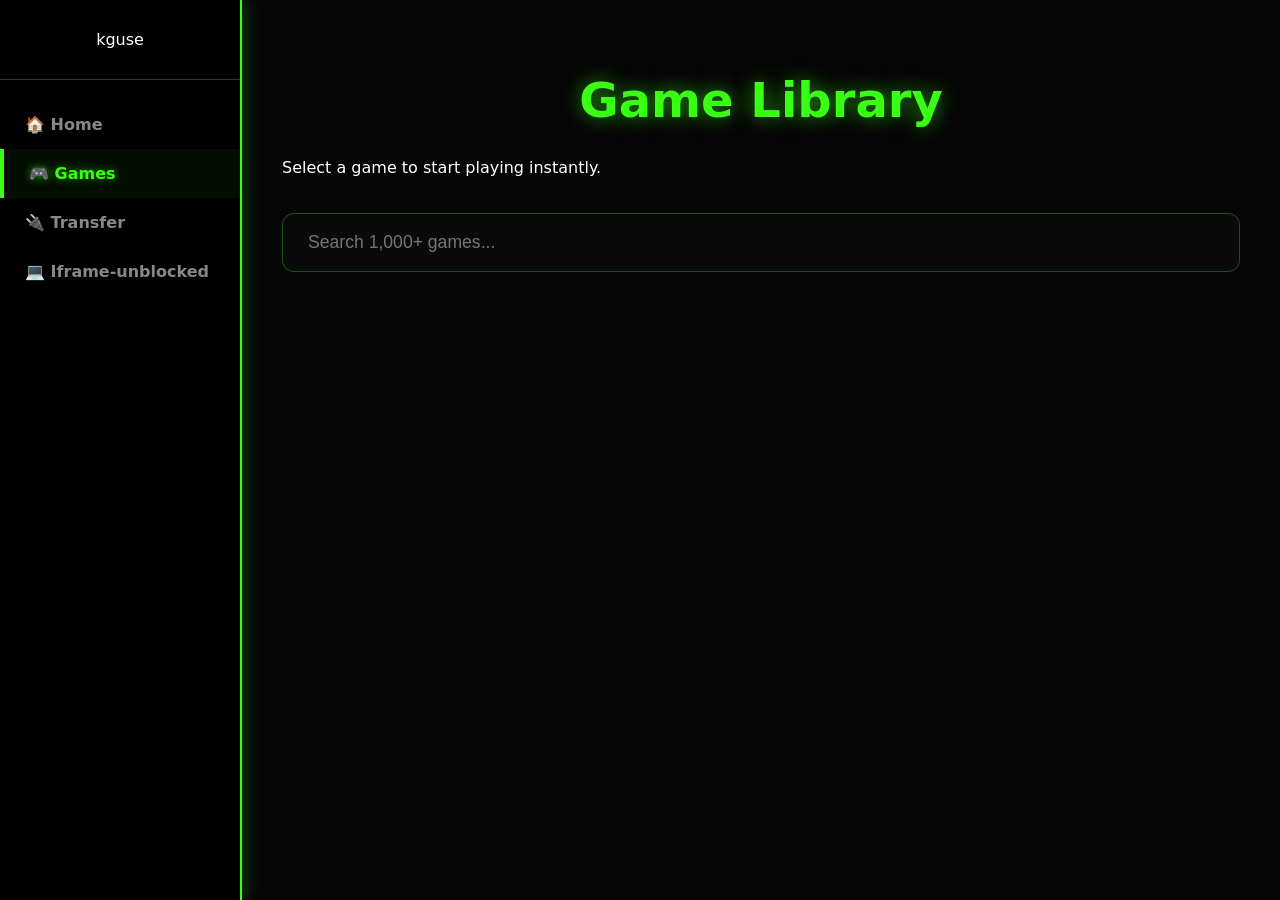
<file: hello.html>
<!DOCTYPE html>
<html lang="en">
<head>
    <meta charset="UTF-8">
    <meta name="viewport" content="width=device-width, initial-scale=1.0">
    <title>kguse | Games</title>
    <link rel="stylesheet" href="styles.css">
    <link rel="icon" type="image/x-icon" href="/favicon.ico">
    
    <script
        async
        crossorigin="anonymous"
        data-clerk-publishable-key="YOUR_PUBLISHABLE_KEY"
        src="https://your-clerk-domain.clerk.accounts.dev/npm/@clerk/clerk-js@latest/dist/clerk.browser.js"
        type="text/javascript"
    ></script>
</head>
<body>

    <nav class="sidebar">
        <div class="logo-area">kguse</div>
        <div class="nav-links">
            <a href="index.html?scrlcbp=." class="nav-item">🏠 Home</a>
            <a href="games.html?scrlcbp=." class="nav-item active">🎮 Games</a>
            <a href="transfer.html?scrlcbp=." class="nav-item">🔌 Transfer</a>
            <a href="unblocker.html?scrlcbp=." class="nav-item">💻 Iframe-unblocked</a>
        </div>
        <div id="user-button" style="margin-top: auto; padding: 20px; display: flex; justify-content: center;"></div>
    </nav>

    <main class="main-content">
        <div class="page-header">
            <h1 class="page-title">Game Library</h1>
            <p>Select a game to start playing instantly.</p>
        </div>

        <div class="search-container">
            <input type="text" id="gameSearch" placeholder="Search 1,000+ games...">
        </div>

        <div id="sections-container"></div>
    </main>

    <script>
        // Clerk Initialization Logic
        window.addEventListener('load', async function () {
            await Clerk.load();

            if (Clerk.user) {
                // If logged in, show the profile button and initialize the library
                Clerk.mountUserButton(document.getElementById('user-button'));
                init(); 
            } else {
                // If not logged in, force sign-in
                Clerk.openSignIn();
            }
        });

        // The full list of games from your source
        const files = [
            'cl1', 'cl10bullets', 'cl10minutestildawn', 'cl12minibattles', 'cl1on1soccer', 'cl1v1lol', 'cl1v1tennis', 'cl2048', 'cl2048cupcakes', 'cl2doom', 'cl2Dshooting', 'cl3dash', 'cl3pandas', 'cl3pandasbrazil', 'cl3pandasfantasy', 'cl3pandasjapan', 'cl3pandasnight', 'cl3slices2', 'cl40xescape', 'cl4thandgoal', 'cl500calibercontractz', 'cl60secondsburgerrun', 'cl60secondssantarun', 'cl8ballclassic', 'cl8ballpool', 'cl9007199254740992', 'cl99balls', 'cl99nightsitf', 'clabandoned3', 'clabsolutemadness', 'clacecombat2', 'clacecombat3', 'clacegangstertaxi', 'clachievementunlocked', 'clachievmentunlocked', 'clachievmentunlocked2', 'clachievmentunlocked3', 'clachillies', 'clachillies2', 'clADarkRoom', 'cladayintheoffice', 'clADOFAI', 'cladvancewars', 'cladvancewars2', 'cladventneon', 'clAdventureCapatalist', 'cladventurecapitalist', 'clagariolite', 'clageofwar', 'clageofwar2', 'clagesofconflict', 'clahoysurvival', 'clai', 'clakoopasrevenge', 'clakoopasrevenge2', 'clakumanorgaiden', 'clalienhominid', 'clalienhominidgba', 'clalienskyinvasion', 'clalientransporter', 'clalienvspredator', 'clallbossesin1', 'clallocation', 'clamaze', 'clamidstthesky', 'clamigopancho', 'clamigopancho2', 'clamigopancho3', 'clamigopancho4', 'clamigopancho5', 'clamigopancho6', 'clamigopancho7', 'clamongus', 'clamorphous', 'clancientsins', 'clangry-birdsspace', 'clangrybirds-space', 'clangrybirds', 'clangrybirdsshowdown', 'clangrybirdsspace', 'clanimalcrossingwildworld', 'clanotherworld', 'clapotris', 'clappleshooter', 'clappleworm', 'claquaparkio', 'clarceuslegend', 'clarcheryworldtour', 'clarena', 'clarmormayhem2', 'clarsonate', 'clascent', 'clasmallworldcup', 'classesmentexaminationque', 'clasteroids', 'clasteroidsALT', 'clattackhole', 'clavalanche', 'claviamasters', 'claviamastersbuggy', 'clAwesomePirates', 'clawesomeplanes', 'clawesometanks', 'clawesometanks2', 'clB3313', 'clbabeltower', 'clbabychiccoadventure', 'clbabykaizo', 'clbabysniperinvietnam', 'clbackrooms', 'clbackrooms2D', 'clbackyardbaseball', 'clbackyardbaseball09', 'clbackyardbaseball10', 'clbackyardsoccer', 'clbaconmaydie', 'clbadbodyguards', 'clbadicecream', 'clbadmondaysimulator', 'clbadparenting', 'clbadpiggies', 'clbadtimesim', 'clbadtimesimulator', 'clbaldidecomp', 'clbaldisbasics', 'clbaldisbasicsremaster', 'clbaldisfunnewschoolultimate', 'clballblast', 'clballsandbricks', 'clballsandbricksgood', 'clbananasimulator', 'clbanditgunslingers', 'clbanjokazooie', 'clbanjotooie', 'clbankbreakout2', 'clbankrobbery2', 'clbarryhasasecret', 'clbas', 'clbaseballbros', 'clbasketballfrvr', 'clbasketballlegends', 'clbasketballstars', 'clbasketbattle', 'clbasketbros', 'clbasketrandom', 'clbasketrandomgood', 'clbasketslamdunk2', 'clbatterup', 'clbattlekarts', 'clbattles', 'clbattlesim', 'clbattlezone', 'clbazookaboy', 'clbballlegend', 'clbeachboxingsim', 'clbeamrider', 'clbearbarians', 'clbearsus', 'clben10alienforce', 'clben10omniverse', 'clben10protector', 'clben10racing', 'clben10ultimatealien', 'clbergentruck201x', 'clbfdia5b', 'clbigicetowertinysquare', 'clbigneontowertinysquare', 'clbigshotboxing2', 'clbigtowertinysquare', 'clbigtowertinysquare2', 'clbigtowertinysquare2good', 'clBig_Time_Butter_Baron', 'clbindingofisaccsheeptime', 'clbioevil4', 'clbitlife', 'clbitlifeencrypted', 'clbitplanes', 'clblackjack', 'clblackjackbattle', 'clblackjackhhhh', 'clblacksmithlab', 'clblastronaut', 'clblazedrifter', 'clbleachvsnaruto', 'clblightborne', 'clblobsstory2', 'clblockblast', 'clblockcraftparkour', 'clblockcraftshooter', 'clblockpost', 'clblockthe pig', 'clblockydemolitionderby', 'clblockysnakes', 'clbloodmoney', 'clbloodtournament', 'clbloons', 'clbloons2', 'clbloonspp1', 'clbloonspp2', 'clbloonspp3', 'clbloonspp4', 'clbloonspp5', 'clbloonsTD1', 'clbloonsTD2', 'clbloonsTD3', 'clbloonsTD4', 'clbloonsTD5', 'clbloonsTD6scratch', 'clbloxorz', 'clblumgiracers', 'clBMX2', 'clbntts', 'clbobtherobber', 'clbobtherobber2', 'clbobtherobber5', 'clbollybeat', 'clbomberman', 'clbomberman2', 'clbombermanhero', 'clboomslingers', 'clbottlecracks', 'clbottleflip3d', 'clbounceback', 'clbouncemasters', 'clbouncymotors', 'clBountyOfOne', 'clbowlalt', 'clboxhead2playrooms', 'clboxheadnightmare', 'clboxinglive-2', 'clboxinglive2', 'clboxingrandom', 'clbrainrot', 'clbridgerace', 'clBTD1', 'clbtd5', 'clbtts', 'clbtts2', 'clbubbleshooter', 'clbubbleshooterpirate', 'clbubbletanks', 'clbubbletanks2', 'clbubbletanks3', 'clbubbletanksarenas', 'clbubbletankstd', 'clbubsy', 'clbuckshotroulette', 'clbuildnowgg', 'clbunnyland', 'clburgerandfrights', 'clburritobison', 'clburritobison2', 'clburritobisonlaunchalibre', 'clburritobisonrevenge', 'clbushidoblade', 'clcactusmccoy', 'clcactusmccoy2', 'clcannonballs3d', 'clcannonfodder', 'clcapybaraclicker', 'clcarcrash3', 'clcardrawing', 'clcareatscar2deluxe', 'clcarkingarena', 'clcarmods', 'clcarstuntsdriving', 'clCartoonNetworkTableTennisUltimateTournament', 'clcastlebloodline', 'clcastlecircleofmoon', 'clcastlevania', 'clcastlevania2', 'clcastlevania3', 'clcastlevaniaariaofsorrow', 'clcastlevaniadawnofsorrow', 'clcastlevanianes', 'clcastlewarsmodern', 'clcatmario', 'clcatmariogood', 'clcatslovecake2', 'clcavestory', 'clceleste', 'clceleste2', 'clcellardoor', 'clchaosfaction2', 'clcheckers', 'clcheesechompers3d', 'clcheshireinachatroom', 'clchess', 'clchessclassic', 'clchibiknight', 'clchickenscream', 'clchickenwar', 'clchipschallenge', 'clchoppyorc', 'clchronotrigger', 'clchuzzle', 'clCircloO2', 'clciviballs', 'clciviballs2', 'clclashofvikings', 'clclassof09', 'clcleanupio', 'clclearvision', 'clclearvision2', 'clclearvision3', 'clclearvision4', 'clclearvision5', 'clclmadnessambulation', 'clclubbytheseal', 'clclusterrush', 'clcoalllcdemo', 'clcod4', 'clcodblackopp', 'clcoddefiance', 'clcodenamegordon', 'clcodmodernwarfare', 'clcodworldatwar', 'clcoffeemaker', 'clcolorburst3d', 'clcolormatch', 'clcolorwatersort3d', 'clcombopool', 'clcommanderkeen4', 'clcommanderkeen5', 'clcommanderkeen6', 'clconkersbadfurday', 'clcontra', 'clcontra3', 'clcookie-clicker', 'clcookieclicker', 'clcookieclickercool', 'clcookieclickergood', 'clcookingmama', 'clcookingmama2', 'clcookingmama3', 'clcoreball', 'clcotlk', 'clcountmastersstickmangames', 'clcoverorange', 'clcoverorange2', 'clcoverorangejourneygangsters', 'clcoverorangejourneyknights', 'clcoverorangejourneypirates', 'clcoverorangejourneyspace', 'clcoverorangeplayerspack', 'clcoverorangeplayerspack2', 'clcoverorangeplayerspack3', 'clcrankit!', 'clcrashbandicoot', 'clcrashbandicoot2', 'clcrashteamracing', 'clcrazycars', 'clcrazycattle3d', 'clcrazychicken3D', 'clcrazyfrogracer', 'clcrazymotorcycle', 'clcreeperworld2', 'clcrossyroad', 'clcrunchball3000', 'clcs1.6', 'clcsds', 'clcsgoclicker', 'clctgpnitro', 'clcurveball', 'clcuttherope', 'clcuttheropetimetravel', 'clcyberbungracing', 'clcybersensation', 'cldadgame', 'cldadnme', 'cldaggerfall', 'cldanktomb', 'cldborigins', 'cldborigins2', 'cldbsniper', 'cldbzattacksaiyans', 'cldbzdevolution', 'cldbzsuperwarriorssonic', 'cldeadestate', 'cldeadlydescent', 'cldeadplate', 'cldeadzed', 'cldeadzed2', 'cldeathchase', 'cldeblob2', 'cldecision', 'cldecision2', 'cldecision3', 'cldecisionmedieval', 'cldeepersleep', 'cldeepestsword', 'cldeepsleep', 'cldefendyourcastle', 'cldefendyournuts', 'cldefendyournuts2', 'cldeltarune', 'cldeltatraveler', 'cldementium', 'cldemolitionderbycrashracing', 'cldiablo', 'cldiamondhollow', 'cldiamondhollow2', 'cldiddykong-racing', 'cldieinthedungeon', 'cldigdeep', 'cldigdug', 'cldigdug2', 'cldigdug26', 'cldigtochina', 'cldinodudes', 'cldiredecks', 'cldoblox', 'cldogeminer', 'cldogeminer2', 'cldokidokiliteratureclub', 'cldonkeykong', 'cldonkeykong64', 'cldonkeykongcountry', 'cldonkeykongcountry2', 'cldonkeykongcountry3', 'cldonkeykongnes', 'cldontescape', 'cldontescape2', 'cldontescape3', 'cldoodlejump', 'cldoodlejumpgoober', 'cldoom', 'cldoom2', 'cldoom2d', 'cldoom2dDOS', 'cldoom3pack', 'cldoom64', 'cldoomdos', 'cldoomemscripten', 'cldoomps', 'cldoompsalt', 'cldoomzio', 'cldouchebaglife', 'cldouchebagworkout', 'cldownthemountain', 'cldragonballadvance', 'clDragonBallZTheLegacyofGoku', 'clDragonQuestIX', 'cldrawclimber', 'cldrawtheline', 'cldreader', 'cldreadheadparkour', 'cldriftboss', 'cldrifthuntersmerge', 'cldrivemady', 'cldrivenwild', 'cldrmario', 'cldrweedgaster', 'cldubstep', 'clduckhunt', 'clducklfe5', 'clducklife', 'clducklife2', 'clducklife3', 'clducklife4', 'clducklifebattle', 'clducklifespace', 'clducklingsio', 'clducktales', 'cldud', 'cldukenukem3d', 'cldumpling', 'cldungeondeck', 'cldungeonraid', 'cldungeonsanddegenerategamblers', 'cldunkshot', 'clduskchild', 'cldyingdreams', 'cldynamiteheaddy', 'cleagleride', 'clearntodie', 'clearntodie2', 'clearthbound', 'clearthbound3', 'clearthboundsnes', 'clearthtaken', 'clearthtaken2', 'clearthtaken3', 'clearthwormjim', 'clearthwormjim2', 'cledelweiss', 'cledyscarsimulator', 'cleffinghail', 'cleffingmachines', 'cleffingworms', 'cleffingzombies', 'clegg', 'cleggycar', 'clelasticface', 'clelectricman2', 'clemujs', 'clenchain', 'clendlesswar4', 'clendlesswar5', 'clendlesswar5wow', 'clendlesswar7', 'clenduro', 'clepicbattlefantasy5', 'clescalatingduel', 'clescaperoad-2', 'clescaperoad', 'clet', 'cletrianoddyssey', 'clevilglitch', 'clevolution', 'clexcitebike64', 'clextremerun3d', 'clfactoryballs', 'clfactoryballs2', 'clfactoryballs3', 'clfactoryballs4', 'clfairytalevsonepiece', 'clfallout', 'clfamidash', 'clfancypantsadventure', 'clfancypantsadventure2', 'clfancypantsadventure3', 'clfancysnowboarding', 'clfashionbattle', 'clfattygenius', 'clfearstofathomhomealone', 'clfeedus', 'clfeedus2', 'clfeedus3', 'clfeedus4', 'clfeedus5', 'clFF3', 'clff6', 'clffmysticquest', 'clFFsonic1', 'clFFsonic2', 'clFFsonic3', 'clFFsonic4', 'clFFsonic5', 'clFFsonic61', 'clFFsonic62', 'clFIFA07', 'clFIFA10', 'clFIFA11', 'clFIFA2000(1)', 'clfifa2000', 'clFIFA99', 'clFIFAinternationalsoccer', 'clFIFAroadtoworldcup98', 'clFIFAsoccer06', 'clFIFAsoccer95', 'clFIFAsoccer96', 'clFIFAsoccer97', 'clFIFAstreet2', 'clfinalearth2', 'clfinalfantasy', 'clfinalfantasyII', 'clfinalfantasytactics', 'clfinalfantasyVI', 'clfinalfantasyVII', 'clfinalfantasyVIId2', 'clfinalfantasyVIId3', 'clfinalfantasyVIItheothertetrr', 'clfinalninja', 'clfireblob', 'clfireboyandwatergirl', 'clfireboyandwatergirl2', 'clfireboyandwatergirl3', 'clfireboyandwatergirl5', 'clfireboyandwatergirl6', 'clfireemblem', 'clfisheatgettingbig', 'clfisquarium', 'clfivenightsatbaldisredone', 'clfivenightsatshrekshotel', 'clflashsonic', 'clfloodrunner', 'clfloodrunner2', 'clfloodrunner4', 'clfluidism', 'clfnac1', 'clfnac2', 'clFNAF', 'clFNAF2', 'clFNAF3', 'clFNAF4', 'clfnaf4halloween', 'clfnafanimatronics', 'clfnafps', 'clfnafsl', 'clfnafucn', 'clfnafworldd', 'clfnfagoti', 'clfnfbfdi26', 'clfnfblackbetrayal', 'clfnfbside', 'clfnfcamelliarudeblaster', 'clfnfcrunchin', 'clfnfdesolation', 'clfnfdokitakeoverplus', 'clfnfdropandroll', 'clfnfdustin', 'clfnffleetway', 'clfnffnaf3', 'clfnfgamebreakerbundle', 'clfnfgoldenapple', 'clfnfhex', 'clfnfholiday', 'clfnfhorkglorpgloop', 'clfnfhypnoslullaby', 'clfnfimposterv4', 'clfnfindiecross', 'clfnfmadnesspoop', 'clfnfmariomadnessdside', 'clfnfmidfight', 'clfnfmiku', 'clfnfmobmod', 'clfnfneo', 'clfnfpiggyfield', 'clfnfpokepastaperdition', 'clfnfqt', 'clfnfrevmixed', 'clfnfrewrite', 'clfnfselfpaced', 'clfnfshaggy4keys', 'clfnfshaggyxmatt', 'clfnfshucks-v2', 'clfnfshucksv2', 'clfnfsky', 'clfnfsoft', 'clfnfsonicexe', 'clfnfsonicexe4', 'clfnftailsgetstrolled', 'clfnftricky', 'clfnfwednesday-infedility', 'clfnfwhitty', 'clfnfzardy', 'clfocus', 'clfolderdungeon', 'clfootballbros', 'clfootballlegends', 'clforknsausage', 'clfortzone', 'clfpa4p1', 'clfpa4p2', 'clfreegemas', 'clfreerider', 'clfreerider2', 'clfreerider3', 'clfridaynightfunkin', 'clfromrusttoash', 'clfruitninja', 'clfunnybattle', 'clfunnybattle2', 'clfunnymadracing', 'clfunnyshooter2', 'clfunnyshooter22', 'clfzero', 'clfzerox', 'clgalaga', 'clgameandwatchcollection', 'clgangstabean', 'clgangstabean2', 'clgangsterbros', 'clgarcello', 'clgdlite', 'clgdsubzero', 'clgeneralchaos', 'clgenericfightermaybe', 'clgeometrydashscratch', 'clgeometryvibes', 'clgeorgeandtheprinter', 'clgetawayshootout', 'clgetontop', 'clGettothetopalthoughthereisnotop', 'clgetyoked', 'clghosttrick', 'clgimmietheairpod', 'clgladdihoppers', 'clgloryhunters', 'clglover', 'clgoalsouthafrica', 'clgobble', 'clgoingballs', 'clgolddiggerfrvr', 'clgoldeneye007', 'clgoldensun', 'clgoldensunnds', 'clGoldenSunTheLostAge', 'clgoldminer', 'clgolforbit', 'clgolfsunday', 'clgoodbigtowertinysquare', 'clgoodbigtowertinysquare2', 'clgoodboygalaxy', 'clgoodmonkeymart', 'clgooglebaseball', 'clgoogledino', 'clgorescriptclassic', 'clgrandactionsimulator-ny', 'clgranddad', 'clgrandtheftautoadvance', 'clgranny', 'clgranny2', 'clgranny22', 'clgranny3', 'clgranturismo', 'clgranturismo2', 'clgrassmowing', 'clgravity', 'clgravitymod', 'clgrey-box-testing', 'clgrimacebirthday', 'clgrindcraft', 'clgrn', 'clgrowagarden', 'clgrowdenio', 'clgrowyourgarden', 'clgta', 'clgta2', 'clgta22', 'clgta2alt', 'clgtaalt', 'clgtaalty', 'clgtachina', 'clguesstheiranswer', 'clgun-spin', 'clgunblood', 'clguncho', 'clgunknight', 'clgunmayhem', 'clgunmayhem2', 'clgunmayhem2goof', 'clgunmayhemredux', 'clgunnight', 'clgunsmoke', 'clgymstack', 'clhacx', 'clhajimeippo', 'clhalflife', 'clhalocombatdevolved', 'clhandshakes', 'clhandsofwar (1)', 'clhandsofwar(1)', 'clhandsofwar(2)', 'clhandsofwar', 'clhandulum', 'clhanger2', 'clhappyroom', 'clhappywheels', 'clhardwaretycoon', 'clHaroldsbadday', 'clharvestio', 'clharvestmoon', 'clharvestmoon64', 'clhauntthehouse', 'clheartandsoul', 'clhei$t', 'clhelixjump', 'clhellron', 'clhelpnobrakes', 'clhero3flyingrobot', 'clhextris', 'clhighstakes', 'clhighwayracer2', 'clhighwaytraffic3d', 'clhillclimbracinglite', 'clHiNoHomo', 'clhipsterkickball', 'clhit8ox', 'clhitsinglereal', 'clhl2doom', 'clhobo', 'clhobo2', 'clhobo3', 'clhobo4', 'clhobo5', 'clhobo6', 'clhobo7', 'clhobovszombies', 'clholeio', 'clhollowknight', 'clhouseofhazards', 'clhoverracerdrive', 'clhumanexpenditureprogram', 'clhungryknight', 'clhungrylamu', 'clhyppersandbox', 'clicantbelievegoogleflaggedmeforthenameofthefilelol', 'clice age baby', 'clicedodo', 'clicypurplehead', 'clidlebreakout', 'clidledice', 'clidleidlegamedev', 'clidleminertycoon', 'clidleminorzamnshes12', 'climpossiblequiz (1)', 'climpossiblequiz', 'climpossiblequiz2', 'clinclementemerald', 'clindiantrucksimiulator', 'clinfinitecraft', 'clinkgame', 'clinnkeeper', 'clinsidestory', 'clinteractivebuddy', 'clintoruins', 'clintospace', 'clintospace2', 'clintospace3', 'clintothedeepweb', 'clintrusion', 'cliqball', 'clironsnout', 'clironsoldier', 'cliwbtg', 'cljacksmith', 'cljacksmithencryptedorsmthn', 'cljailbreakobbbobob', 'cljefflings', 'cljellydadhero', 'cljellydrift', 'cljellytruck', 'cljellytruckgood', 'cljetforcegemini', 'cljetpackjoyride', 'cljetrush', 'cljetskiracing', 'cljohnnytrigger', 'cljohnnyupgrade', 'cljourneydownhill', 'cljsvecx', 'clJUMP', 'cljumpingshell', 'cljustfalllol', 'cljusthitthebutton', 'cljustoneboss', 'clkaizomarioworld', 'clkalikan', 'clkapi', 'clkaratebros', 'clkarlson', 'clkartbros', 'clKenGriffeyJrPresentsMajorLeagueBaseball', 'clkillerinstinct', 'clkillover', 'clkilltheiceagebabyadventure', 'clkingdomheartsdays', 'clkingdomheartsrecoded', 'clkingdomheartsrecodedalt', 'clkirby64', 'clkirbyandtheamzingmirror', 'clkirbysadventure', 'clkirbysdreamland', 'clkirbysdreamland3', 'clkirbysqueaksquad', 'clkirbysuperstar', 'clkirbysuperstarultra', 'clkittencannon', 'clklifur', 'clknifehit', 'clknightmaretower', 'clkonkrio', 'clkoopasrevenge', 'clkourio', 'cllaceysflashgames', 'cllastfirered', 'cllasthorizon', 'cllaststand', 'cllaststand2', 'clleaderstrike', 'cllearntofly', 'cllearntofly2', 'cllearntofly3', 'cllearntoflyidle', 'cllegobatman', 'cllegobatman2superheroes', 'cllegoindianajones', 'cllegoindianajones2', 'cllegoninjago', 'cllegostarwars', 'cllemmings', 'clleveldevil', 'clleverwarriors', 'cllightitup', 'cllilrunmo', 'cllinerider', 'cllinktothepast', 'cllittlerunmo', 'cllockthedoor', 'clloderunner', 'cllonewolf', 'cllosangelesshark', 'cllowknight', 'clloz1', 'cllozlinkawakening', 'cllozminishcap', 'cllozoracleofseasons', 'cllozspirittracks', 'clluckyblocks', 'clmadalinstuntcars', 'clmadalinstuntcarsgood', 'clmadalinstuntcarsmultiplayerfixed', 'clmadden93', 'clmadden94', 'clmadden95', 'clmadden96', 'clmadden99', 'clmaddenfootball', 'clmaddenfootball64', 'clmaddennfl', 'clmaddennfl2000', 'clmaddennfl2001', 'clmaddennfl2002', 'clmaddy98', 'clmadness-retaliation', 'clmadnessaccelerant', 'clmadnesscombatdefense', 'clmadnesscombatnexus', 'clmadnessgemini', 'clmadnesshydraulic', 'clmadnessinteractive', 'clmadnessoffcolor', 'clmadnesspremediation', 'clmadnessretaliation', 'clmadnesss2010', 'clmadnessstand', 'clmadskillsmotocross2', 'clmadstick', 'clmadstuntcars2', 'clmagictiles3', 'clmajorasmask', 'clmakesureitsclosed', 'clmanagod', 'clmario3', 'clmarioandluigisuperstarsaga', 'clmariocombat', 'clmariogolf', 'clMarioisMissingDoneRight', 'clmariokart64', 'clmariokartds', 'clmariokartsupercircuit', 'clmariomadness', 'clmariominusrabbids', 'clmariopaint', 'clmarioparty', 'clmarioparty2', 'clmarioparty3', 'clmariopartyds', 'clmariosmysterymeat', 'clmariotennis', 'clmaskedforcesunlimited', 'clmastermindworldconquerer', 'clmatrixrampage', 'clmattv2', 'clmcfpsfbhd', 'clmcraerally', 'clmeatboy', 'clmeatboyflash', 'clmedalofhonor', 'clmedievalshark', 'clmedievil', 'clmegachess', 'clmegaman', 'clmegaman2', 'clmegaman2gba', 'clmegaman3', 'clmegaman4', 'clmegaman5', 'clmegaman6', 'clmegaman7', 'clmegaman8', 'clmegamanlegends', 'clmegamanlegends2', 'clmegamanx', 'clmegamanx2', 'clmegamanx3', 'clmegamanx4', 'clmegamanzero', 'clmegamanzx', 'clmegaminer', 'clmelonplayground', 'clmeowuwu', 'clmergeroundracers', 'clmetalgear', 'clmetalgearsolid', 'clmetalgearsolidps', 'clmetalslugadvance', 'clmetalslugmission1', 'clmetalslugmission2', 'clMetalSonicHyperdrive', 'clmetroid', 'clmetroid2', 'clmetroidfusion', 'clmetroidzeromission', 'clmiamishark', 'clmicromages', 'clmightyknight', 'clmightyknight2', 'clmimic', 'clmindscape', 'clminecraft1-8-8', 'clminecraftshooter', 'clmineshooter', 'clminesweeperplus', 'clminhero', 'clminicrossword', 'clminimart', 'clminishooters', 'clminitooth', 'clmiraginewar', 'clmisslecommand', 'clmk4ampedup', 'clmmwilywars', 'clmobcontrolhtml5', 'clmobiusrevolution', 'clmoneyrush', 'clmonkeymart', 'clmonkeymartenc', 'clmonstertracks', 'clmonstertruckportstunt', 'clmortalkombat', 'clmortalkombat2', 'clmortalkombat3', 'clmortalkombatadvance', 'clmortkom4', 'clmotherload', 'clmotoroadrash', 'clmotox3m2', 'clmotox3m3', 'clmotox3mm', 'clmotox3mpoolparty', 'clmotox3mspookyland', 'clmotox3mwinter', 'clmountainbikeracer', 'clmrracer', 'clmspacman', 'clmultitask', 'clmutilate-a-doll', 'clmxoffroadmaster', 'clmyfriendpedro', 'clmyfriendpedroarena', 'clmyteardrop', 'cln', 'clnarc', 'clnaturalselection', 'clNBAhangtime', 'clNBAjam', 'clnbajamTE', 'clneonblaster', 'clneonrider', 'clnesworldchampion', 'clnetattack', 'clneverendinglegacy', 'clnewgroundsrumble', 'clnewsupermariobros', 'clNewSuperMarioWorld2AroundtheWorld', 'clnewyorkshark', 'clnextdoor', 'clnflblitz', 'clnfscarbonowncity', 'clnfsmostwanted', 'clnfsporcheunleashed', 'clnfsunderground', 'clnfsunderground2', 'clngon', 'clnhl2002', 'clnhlhitz2003', 'clnickelodeonsuperbrawl2', 'clNicktoonsFreezeFrameFrenzy', 'clnightclubshowdown', 'clnightfire', 'clnightshade', 'clnimrods', 'clninjabrawl', 'clnintendogslab', 'clnintendoworldcup', 'clnitromemustdie', 'clnomoregameasdsadfagfggdfs', 'clnoobminer', 'clnotyourpawn', 'clnplus', 'clnubbysnumberfactory', 'clnullkevin', 'clNutsandBoltsScrewingPuzzle', 'clnzp', 'clobby-99-will-lose', 'clobbyonlyup', 'clobeythegame', 'clocarinaoftime', 'clofflineparadise', 'clomeganuggetclicker', 'clonebitadventure', 'clonenightasfreddy', 'clonepiece', 'clonepiecefighting', 'clonlyup', 'cloperius', 'cloppositeday', 'clopposumcountry', 'clorbofcreation', 'clordinarysonicromhack', 'cloregontrail', 'clormmimastickwithclsoitcanberememberedoyeahclalienhominid', 'closu', 'clourpleguy', 'clovo', 'clovo2', 'clovodimensions', 'clovofixed', 'clpacman', 'clpacmansuperfast', 'clpapabakeria', 'clpapadonut', 'clpapalouienighthunt2', 'clpapalouiewhenburgersattack', 'clpapalouiewhenpizzasattack', 'clpapalouiewhensundaesattack', 'clpapapizzagood', 'clpapapizzagoody', 'clpapapizzamamamia', 'clpapasburgerIIIAAAAA', 'clpapascheeseria', 'clpapascupcakeria', 'clpapasfreezeria', 'clpapashotdoggeria', 'clpapaspancakeria', 'clpapaspastaria', 'clpapasscooperia', 'clpapassushiria', 'clpapastacomia', 'clpapaswingeria', 'clpaperio', 'clpaperio3d', 'clpaperiomania', 'clpapermario', 'clpapermariopromode', 'clpapermariottyd', 'clparappatherapper', 'clparappatherapperalt', 'clparkingfury', 'clparkingfury2', 'clparkingfury3', 'clparkingrush', 'clpartnersintime', 'clpeacekeeper', 'clpeggle', 'clpenaltykicks', 'clpenguindiner', 'clpenguinpass', 'clpepsiman', 'clpepsimanalt', 'clpereelous', 'clperfectdark', 'clperfecthotel', 'clpersona', 'clpersona2', 'clpersona2alt', 'clpersonaalt', 'clphasma', 'clpheonixjusticeforall', 'clpheonixrightaceattorny', 'clpheonixtrialsandyear', 'clpheonixtrialsandyeartrhfasd', 'clpibbyapocalypse', 'clpico8', 'clpico8edu', 'clpicodriller', 'clpicohot', 'clpicolife', 'clpiconightpunkin', 'clpicosschool', 'clpicovsbeardx', 'clpiecesofcake', 'clpikwip', 'clpingpongchaos', 'clpinkbike', 'clpitfall', 'clpitof100trials', 'clpixelbattlegroundsio', 'clpixelcombat2', 'clpixelquestlostidols', 'clpixelshooter', 'clpixelspeedrun', 'clpixelwarfare', 'clpizzapapa', 'clpizzatower', 'clplangman', 'clplantsvszombies', 'clplazmaburst', 'clplinko', 'clplonky', 'clpogo3D', 'clpokebattlefact', 'clpokeblack', 'clpokeblack2', 'clpokeblack2alt', 'clpokeblackalt', 'clpokeblazeblack2redux', 'clpokeblue', 'clpokeclassic', 'clpokecrown', 'clpokecrystalclear', 'clpokediamond', 'clpokedreamstone', 'clpokeeliteredux', 'clpokeelysiuma', 'clpokeelysiumb', 'clpokeemeraldenhanced', 'clpokeemeraldexceeded', 'clpokeemeraldrandom', 'clpokefiregold', 'clpokeflora', 'clpokegaia', 'clpokegschronicles', 'clpokeheartgold', 'clpokelightplatinum', 'clpokeliquidcrysta', 'clpokemegamoemon', 'clpokemonamnesia', 'clpokemonclover', 'clpokemoncrystal', 'clpokemonemerald', 'clpokemonemeraldcrest', 'clpokemonemeraldimperium', 'clpokemonemeraldkaizo', 'clpokemonemeraldmini', 'clPokemonemeraldrouge', 'clpokemonemeraldseaglass', 'clpokemonenergizedemerald', 'clpokemonevolvedsfdgsdfs', 'clpokemonfirered', 'clpokemonfireredandleafgreenplusedition', 'clpokemonfireredrandomized', 'clpokemongold', 'clpokemonkaizoironfirered', 'clpokemonlazarus', 'clpokemonleafgreen', 'clpokemonmodernemerald', 'clpokemonmysterydungeon', 'clpokemonquetzal', 'clpokemonroaringred', 'clPokemonrocketedition', 'clpokemonruby', 'clpokemonsapphire', 'clpokemonshinsigma', 'clpokemonsilver', 'clpokemonsnap', 'clpokemonstadium', 'clpokemontowerdefense', 'clpokemonultimatefusion', 'clpokemonunbound', 'clpokemysteryexplorersofsky', 'clpokeodyssey', 'clpokepearl', 'clpokeperfectfirered', 'clpokepisces', 'clpokeplatinum', 'clpokeplatinumrandomized', 'clpokerechargedpink', 'clpokerechargedyellow', 'clpokerecordkeepers', 'clpokered', 'clpokerocketedition', 'clpokerowe', 'clpokeruby', 'clpokerunandbun', 'clpokescorchedsilver', 'clpokesoulsilver', 'clpokethepit', 'clpoketourmaline', 'clpokeultraviolet', 'clpokeunovaemerald', 'clpokevega', 'clpokevoltwhite2redux', 'clpokevoyager', 'clpokewhite', 'clpokewhite2', 'clpokewhite2alt', 'clpokeyellow', 'clPok monstunningsteel', 'clpolicepursuit2', 'clpolishedcrystal', 'clpoorbunny', 'clpopeyepapi', 'clporklike', 'clportal', 'clportal2d', 'clportaldefendersfastbreak', 'clportaldefendersTD', 'clportalflash', 'clporter', 'clpossessquest', 'clpostal', 'clpotatomanseeksthetroof', 'clpou', 'clpraxisfighterx', 'clprebronzeage', 'clprecivilationbronzeage', 'clprehistoricshark', 'clprimary', 'clpullfrog', 'clpunchout', 'clpunchthedrump', 'clpunchthetrump', 'clpuppethockey', 'clpushyourluck', 'clpuyopuyofever', 'clpvz', 'clpvz2', 'clpvz2gardenless', 'clpyrotoad', 'clqbert', 'clquake2', 'clquake3', 'clquake64', 'clquickieworld', 'clqwop', 'clracemaster3d', 'clracingarena', 'clradicalred', 'clradracer', 'clraftwars', 'clraftwars2', 'clragdoll-io', 'clragdollarchers', 'clragdollhit', 'clragdollrunners', 'clragdollsoccer', 'clragollhit', 'clrainbowsix', 'clrainbowsixalt', 'clray1', 'clray2', 'clrayman', 'clraze', 'clraze2', 'clraze3', 'clre3', 'clreachthecore', 'clrealflightsim', 'clrebuild', 'clrebuild2', 'clrecoil', 'clredball', 'clredball2', 'clredball3', 'clredball4', 'clredball4vol2', 'clredball4vol3', 'clredhanded', 'clredtierunner', 'clredvsblue2', 'clredvsbluewar', 'clreignofcentipede', 'clrenegades', 'clresidentevil', 'clresidentevil2', 'clresizer', 'clresortempire', 'clretrobowl', 'clretrobowlcollege', 'clretrohighway', 'clretropingpong', 'clreturnman', 'clreturnman2', 'clreturntoriddleschool', 'clrevolutionidle', 'clrhythmheaven', 'clrhythymymheaven', 'clricochetkills2', 'clriddlemiddleschool', 'clriddleschool', 'clriddleschool2', 'clriddleschool3', 'clriddleschool445544444$$444$444', 'clriddletransfer', 'clriddletransfer2', 'clridgeracer', 'clroadfighter', 'clroadoffury', 'clroadofthedead', 'clroadofthedead2', 'clrocketjump', 'clrocketknightadventures', 'clrocketleague', 'clrocketpult', 'clrocketsoccerderby', 'clrodha', 'clroguesoul', 'clroguesoul2', 'clrollerballer', 'clrollingsky', 'clrollyvortex', 'clrolypolymonster', 'clrooftopsnipers', 'clrooftopsnipers2', 'clroomclicker', 'clrotate', 'clrouletteknight', 'clruffle', 'clrun-2', 'clrun', 'clrun2', 'clrun3', 'clrussiancardriver', 'clsandboxcity', 'clsandboxels', 'clsandsofthecoliseum', 'clsandtris', 'clsantarun', 'clsaszombieassault2', 'clsaulgoodmanrun', 'clscarletshift', 'clscarymazegame', 'clscrapmetal3', 'clscrapyarddog', 'clscribblenauts', 'clscubabear', 'clseamongrel', 'clsecretofmana', 'clsega2gg', 'clsentryfortress', 'clserenitrove', 'clservingupmadness', 'clsfk', 'clsfk2', 'clsfklaststand', 'clsfkleague', 'clshaggy', 'clshc1', 'clshc2', 'clshc3', 'clshift', 'clshift2', 'clshift3', 'clshift333', 'clshortlife', 'clshredmill', 'clshrek-2', 'clshrubnaut', 'clshwultimatem', 'clsideeffects', 'clsidepocket', 'clsierra7', 'clsilenthill', 'clsilenthillalt', 'clsilk', 'clsiloshowdow', 'clSINGLEFILE', 'clsixwaystodie', 'clskateit', 'clskibididibidygyattohiorizzingallovertheplacestillwatermangotheoryfemboydrool', 'clskibidiinthebackrooms', 'clskibidishooter', 'clskong', 'clskyrace-3d', 'clsliceitall', 'clslideinthewoods', 'clslimelabratory', 'clslipways', 'clslitherio', 'clslope', 'clslope2player', 'clslope3', 'clslopeplus', 'clslotornot', 'clslowroads', 'clsm63redux', 'clsmadvance2', 'clsmadvance3', 'clsmashkarts', 'clsmashkartsworking', 'clsmashremix', 'clsmbc', 'clsmbcrossover', 'clsmbgameover', 'clsnailbob', 'clsnailbob2', 'clsnailbob3', 'clsnailbob4space', 'clsnailbob5lovestory', 'clsnakeis', 'clsnakelike', 'clsnipershot', 'clsniperv2', 'clsnowballio', 'clsnowrid', 'clsnowrideee', 'clsnowrider', 'clsnowridergoodygumdrops', 'clsnowriderrrr', 'clsnowroad', 'clsoccerbros', 'clsoccerrandom', 'clsoccerrandomgood', 'clsolarsandbox', 'clsolarsmash', 'clsolitaire', 'clsonic1contemporary', 'clSonic1ScoreRush', 'clSonic2ScoreRush', 'clsonic3andknuckles', 'clsonic3complete', 'clsonic3dblastdx', 'clsonicadvance', 'clsonicadvance2', 'clsonicadvance2sp', 'clsonicadvance3', 'clsonicandashuro', 'clsonicandknuckles', 'clsonicbattle', 'clsoniccd', 'clsonicclassiccollection', 'clsonicclassicheroes', 'clsoniccolors', 'clsonicdeltaorigins', 'clsoniceexeog', 'clsonicerazor', 'clsonicgg', 'clSonicHellfireSaga', 'clsonicjam', 'clsonicmegamix', 'clsonicr', 'clsonicralt', 'clsonicrevert', 'clsonicrush', 'clsonicrushadventure', 'clsonicspinball', 'clsonicthehedgehog', 'clsonicthehedgehog2', 'clsonicthehedgehog3', 'clsonny2', 'clsouljumper', 'clspacebarclicker', 'clspacecompany', 'clspaceinvaders', 'clspaceiskey', 'clspaceiskey2', 'clspaceiskeyxmas', 'clspacewarsbattleground', 'clspacewaves', 'clspeedperclick', 'clspeedstars', 'clspewer', 'clspiralroll', 'clsprunked', 'clsprunki', 'clsprunkiclicker', 'clsquidplayground', 'clstackballio', 'clstacktris', 'clstackydash', 'clstarfox', 'clstarfox64', 'clstarraiders', 'clstateio', 'clstation141', 'clstationmeltdown', 'clstationsaturn', 'clsteakandjake', 'clstealbrainrotonline', 'clstealthassassin', 'clstealthmaster', 'clsteelempire', 'clsteelsurge', 'clstickarchersbattle', 'clstickfighter', 'clstickmanandguns', 'clstickmanclash', 'clstickmanduel', 'clstickmangtacity', 'clstickmanhook', 'clStickmanKingdomclash', 'clstickmankombat2d', 'clstickmanstealingdiamond', 'clstickmerge', 'clstickminairship', 'clstickminbreakingbank', 'clstickminescapingprison', 'clstickminfleecomplex', 'clstickrpgcomplete', 'clstickslasher', 'clstickwar', 'clstickwar2', 'clstormthehouse', 'clstormthehouse3', 'clstrangejournet', 'clstreangeropepolice', 'clstreetfighter2', 'clstreetfighter2turbo', 'clstreetfighteralpha3', 'clstreetfighterumuhsomething', 'clstreetofrage', 'clstreetofrage2', 'clstreetofrage3', 'clstrikeforceheroes', 'clstrikeforceheroes2', 'clstrikeforceheroes3', 'clstrikerdummies', 'clstylesavvy', 'clsubwaysurfersbarcelona', 'clsubwaysurfersbeijing', 'clsubwaysurfersberlin', 'clsubwaysurfersbuenosaires', 'clsubwaysurfershavana', 'clsubwaysurfershouston', 'clsubwaysurfersiceland', 'clsubwaysurferslondon', 'clsubwaysurfersmexico', 'clsubwaysurfersmiami', 'clsubwaysurfersmonaco', 'clsubwaysurfersneworeleans', 'clsubwaysurfersneworleans', 'clsubwaysurferssanfrancisco (1)', 'clsubwaysurferssanfrancisco(1)', 'clsubwaysurferssanfrancisco', 'clsubwaysurfersstpetersburg', 'clsubwaysurferswinterholiday', 'clsubwaysurferszurich', 'clsugarsugar', 'clsuika', 'clsuikapico', 'clsunandmoon', 'clsuperbomberman', 'clsuperbomberman2', 'clsuperbomberman3', 'clsuperbomberman4', 'clsuperbomberman5', 'clsupercarrush', 'clsupercastlevaniaVI', 'clsuperchibiknight', 'clsupercold', 'clsuperdarkdeception', 'clsuperdiagonalmario2', 'clsuperfighters', 'clsuperhot', 'clsuperhotlinemiami', 'clsuperhouseofdeadninjas', 'clsuperislandadventure', 'clsuperkidadventure', 'clsuperliquidsoccer', 'clsupermario', 'clsupermario63', 'clsupermario64', 'clsupermario64ds', 'clsupermarioallstars', 'clsupermariobros', 'clsupermariobros2', 'clsupermariobros2us', 'clsupermariobros3', 'clsupermariobros3real', 'clsupermariokart', 'clsupermarioland', 'clsupermarioland2', 'clsupermariomon', 'clsupermariorpg', 'clsupermarioworld', 'clsupermarioworld2', 'clSuperMarioWorldThe SecretOfThe7GoldenStatues', 'clsupermetroid', 'clsupermonkeyballjr', 'clsupernoahsark3D', 'clsuperoliverworld', 'clsuperpickleballadventure', 'clsuperpunchout', 'clsuperpuzzlefighter2turbo', 'clsuperpuzzlefighter2turboalt', 'clsuperscribblenauts', 'clsupersmashbros', 'clsupersmashflash', 'clsupersmashflash2', 'clsupersmashflash2butdifversion', 'clsupertiltbros', 'clsupitdept', 'clsupremeduelist', 'clsurvevio', 'clsurvivalracev2', 'clsushicat', 'clsushicat2', 'clsushiunroll', 'clswerve', 'clswitchblade', 'clswordandshieldultimateplus', 'clswordfight', 'clswordplay', 'clswordsandsandals', 'clswordsandsandals2', 'clswordsandsSouls', 'clsydneyshark', 'cltabletanks', 'cltabletennisworldtour', 'cltag-', 'cltagc3', 'clTaikonoTatsujin', 'cltaisei', 'cltakeover', 'cltallmanrun', 'cltallmanrun', 'cltankmayhem', 'cltankpixel', 'cltanukisunset', 'cltanukisunsetuhhhhhhhh', 'cltapper', 'cltaproad', 'cltastyplanet', 'cltboilambeternal', 'cltecmobowl', 'cltelephonetrouble', 'cltelocation', 'cltempest2000', 'cltempleofboom', 'cltemplerun2', 'cltempoverdose', 'clterra', 'clterritorialio', 'clterritorywar', 'cltetris', 'cltetrisattack', 'cltetrisgba', 'clthanksforremindingmeihadtofixthis', 'cltheclassroom', 'cltheclassroom2', 'cltheclassroom3', 'clthedeadseat', 'clthedeepestsleep', 'cltheenchantedcave2', 'cltheimpossiblegame', 'cltheincrediblemachine', 'clthelaststand', 'clthelaststandunioncity (1)', 'clthelaststandunioncity', 'clthemaninthewindow', 'clthemepark', 'clthepit', 'clthereisnofile', 'clthermomorph', 'clthisistheonlylevel', 'clthisistheonlylevel2', 'clthisistheonlyleveltoo', 'clthreegoblets', 'clthrowapotato', 'clthrowapotatoagain', 'clthwack', 'cltimeshooter2', 'cltimeshooter3', 'cltimewarriors', 'cltinyfishing', 'cltmnt', 'cltoastarling', 'cltoasterball', 'cltombofthemass', 'cltommorowandyesterday', 'cltomodachicollection', 'cltonyhawkskater2', 'cltonyhawkskater4', 'cltonyhawksunderground', 'cltoomanytypes', 'cltopspeedracing3d', 'cltosstheturtle', 'cltotm', 'cltowerblocks', 'cltowercrash3d', 'cltownscraper', 'cltrace', 'cltrafficjam3d', 'cltrapthecat', 'cltrechoroustrials', 'cltrechoroustrialspart2', 'cltriachnid', 'cltripleplay2000', 'cltriviacrack', 'cltrollfacequest1', 'cltrollfacequest10', 'cltrollfacequest11', 'cltrollfacequest12', 'cltrollfacequest13', 'cltrollfacequest2', 'cltrollfacequest3', 'cltrollfacequest4', 'cltrollfacequest5', 'cltrollfacequest6', 'cltrollfacequest7', 'cltrollfacequest8', 'cltrollfacequest9', 'cltrucksim', 'cltubejumpers', 'cltunnelrush', 'cltunnelrushbetter', 'clturbostars', 'clturokdinosaurhunter', 'cltwinshot (1)', 'cltwinshot(1)', 'cltwinshot', 'cltwistedmetal', 'cltwistedmetal2', 'cltwoball3d', 'clucds', 'cluckyblockobbyEUOPHRATESRIVER', 'clufoswampoddysey', 'clultimateassassian2', 'clultimateassassian3', 'clUltimatecardrivingsimulator', 'clultimatemortalkombat', 'clultimatemortalkombat3', 'clultrakill', 'clumstickmangameidkiforgor', 'cluncannycatgolf', 'clunderneath', 'clundertaler', 'clundertaleyellow', 'clunfairmario', 'clunfairmarioworkquestionmark', 'clunfairundyne', 'clunicyclehero', 'cluno', 'cluntime', 'clupgradecomplete', 'clupgradecomplete2', 'clupslash', 'clUZG', 'clvampiresurvivors', 'clvanguard', 'clvaportrails', 'clvex', 'clvex2', 'clvex3', 'clvex3xmas', 'clvex4', 'clvex5', 'clvex6', 'clvex7', 'clvex8', 'clvexchallenges', 'clvexx3m', 'clvexx3m2', 'clvillager', 'clvincentmansionofthedead', 'clvisitor', 'clvolleyrandom', 'clvollyballchallenge', 'clvvvvvv', 'clwaluigitacostand', 'clwarfare1944', 'clwarioland4', 'clwariowarediy', 'clwariowareinc', 'clwartheknight', 'clwaterpoolio', 'clwavedash', 'clwaverace64', 'clwaverun', 'clwebecomewhatwebehold', 'clwebfishing', 'clweltling', 'clwermhole', 'clwhackthetheif', 'clwhackyourboss', 'clwhackyourcomputer', 'clwheeliebike', 'clwheely', 'clwheely2', 'clwheely3', 'clwheely4', 'clwheely5', 'clwheely6', 'clwheely7', 'clwheely8', 'clwindowsdoors', 'clwinterfalling', 'clwipeout2097', 'clwipeout2097alt', 'clwitchcrafttd', 'clwolfenstein', 'clwolfenstein3d', 'clwoodworm', 'clwordle', 'clworldcup98', 'clworldshardestgame', 'clworldshardestgame2', 'clworldshardestgame3', 'clworldshardestgame4', 'clwrassling', 'clwrestlebros', 'clXevious', 'clyanderesimulator', 'clyarsrevenge', 'clyellow', 'clYoshisStrangeQuest', 'clyouarelucky', 'clyouvs100skibidi(1)', 'clyouvs100skibidi', 'clyumenikki', 'clzelda2thelegendoflink', 'clzeldaminishcap', 'clzenword', 'clzombieexploder', 'clzombieroad', 'clzombierush', 'clzombiesatemyneighboors', 'clzombopaclypse2', 'clzombotron', 'clzombotron2', 'clzombotronreboot', 'clzrist', 'clzuma', 'clzumashooter', 'cl oo', 'cl?', 'codeorg', 'Dragonxclient', 'Eaglercraft-Alpha-1.2.6-Offline', 'Eaglercraft-Beta-1.3-Offline', 'Eaglercraft-Indev-Offline (1)', 'Eaglercraft-Indev-Offline', 'eaglercraft.1.5.2', 'EaglercraftL_1.9_v0_7_0_Offline_Signed', 'EaglercraftX 1.8.8(u29)', 'EaglercraftZ_1.11.2', 'filenames.txt', 'Helios-Offline (1)', 'marbleracer', 'mariobuilder64', 'Minceraft-I-NotMine_V6', 'mortalkombat4', 'polytrackbutnotflagged', 'rocketknight2', 'sandstone', 'sdf', 'snowbros', 'superdromebugs', 'vvvvvv', 'wilywars'
        ];

        function init() {
            renderGames(files);

            // Search functionality
            document.getElementById('gameSearch').addEventListener('input', (e) => {
                const term = e.target.value.toLowerCase();
                const filtered = files.filter(f => {
                    const clean = f.startsWith('cl') ? f.substring(2) : f;
                    return clean.toLowerCase().includes(term);
                });
                renderGames(filtered);
            });
        }

        function renderGames(fileList) {
            const container = document.getElementById('sections-container');
            container.innerHTML = '';

            const alphabet = '0123456789ABCDEFGHIJKLMNOPQRSTUVWXYZ'.split('');

            alphabet.forEach(char => {
                const group = fileList.filter(f => {
                    const clean = f.startsWith('cl') ? f.substring(2) : f;
                    return clean.length > 0 && clean[0].toUpperCase() === char;
                });

                if (group.length > 0) {
                    const section = document.createElement('div');
                    section.className = 'letter-section';
                    
                    const header = document.createElement('div');
                    header.className = 'letter-header';
                    header.textContent = char;
                    section.appendChild(header);

                    const btnGrid = document.createElement('div');
                    btnGrid.className = 'buttons-container';

                    group.forEach(file => {
                        const btn = document.createElement('button');
                        btn.className = 'game-btn';
                        
                        // Display name formatting
                        let display = file.startsWith('cl') ? file.substring(2) : file;
                        btn.textContent = display.replace(/_/g, ' ');
                        
                        // Game launch logic
                        btn.onclick = () => {
                            // Extra check to ensure user didn't log out during their session
                            if (!Clerk.user) {
                                Clerk.openSignIn();
                                return;
                            }

                            const fileName = file.includes('.') ? file : file + '.html';
                            const url = `https://cdn.jsdelivr.net/gh/bubbls/ugs-singlefile/UGS-Files/${encodeURIComponent(fileName)}`;
                            
                            fetch(url)
                                .then(res => res.ok ? res.text() : Promise.reject())
                                .then(html => {
                                    const win = window.open("", "_blank");
                                    if (win) {
                                        win.document.open();
                                        win.document.write(html);
                                        win.document.close();
                                    }
                                })
                                .catch(() => alert("Could not load game."));
                        };
                        btnGrid.appendChild(btn);
                    });

                    section.appendChild(btnGrid);
                    container.appendChild(section);
                }
            });
        }
    </script>
</body>
</html>
</file>
<file: styles.css>
:root {
    /* Neon Green Palette */
    --neon-green: #39ff14;          
    --neon-glow: rgba(57, 255, 20, 0.6);
    --neon-border: rgba(57, 255, 20, 0.3);
    
    /* Pure Black Backgrounds */
    --bg-black: #000000;            
    --bg-dark: #050505;             
    --surface-dark: #0a0a0a;        
    
    /* Text & Accents */
    --text-main: #ffffff;           
    --text-muted: #888888;          
}

/* Global Reset */
body {
    font-family: 'Segoe UI', system-ui, sans-serif;
    margin: 0;
    background-color: var(--bg-dark);
    color: var(--text-main);
    display: flex;
    height: 100vh;
    width: 100vw;
    overflow: hidden;
}

/* --- Sidebar (Kept exactly as you liked) --- */
.sidebar {
    width: 240px;
    background-color: var(--bg-black);
    display: flex;
    flex-direction: column;
    flex-shrink: 0;
    border-right: 2px solid var(--neon-green);
    box-shadow: 5px 0 15px rgba(57, 255, 20, 0.2);
    z-index: 20;
}

.logo-area {
    padding: 30px 20px;
    display: flex;
    justify-content: center;
    align-items: center;
    border-bottom: 1px solid var(--neon-border);
}

.sidebar-logo {
    width: 90%;
    max-width: 190px;
    height: auto;
    filter: drop-shadow(0 0 8px var(--neon-glow));
}

.nav-links { flex: 1; padding: 20px 0; overflow-y: auto; }
.nav-item {
    display: block;
    padding: 15px 25px;
    color: var(--text-muted);
    text-decoration: none;
    font-weight: 600;
    transition: 0.3s;
}
.nav-item:hover, .nav-item.active {
    color: var(--neon-green);
    background: rgba(57, 255, 20, 0.05);
    text-shadow: 0 0 8px var(--neon-glow);
    border-left: 4px solid var(--neon-green);
}

/* --- Main Content Area (Fixed for Grid) --- */
.main-content {
    flex: 1;
    overflow-y: auto;
    padding: 40px;
    /* Removed align-items: center to prevent breaking the grid */
}

/* --- Hero Card (Center Logo Fixed) --- */
.hero-card {
    background: var(--bg-black);
    border-radius: 28px;
    padding: 60px 40px;
    text-align: center;
    border: 2px solid var(--neon-green);
    box-shadow: 0 0 40px rgba(57, 255, 20, 0.15); 
    width: 90%;
    max-width: 850px;
    margin: 0 auto 50px auto; /* Centers the card without breaking the page */
}

.hero-logo {
    width: 320px; /* Large center logo */
    height: auto;
    filter: drop-shadow(0 0 25px var(--neon-glow));
    margin-bottom: 20px;
}

.page-title {
    color: var(--neon-green);
    text-shadow: 0 0 20px var(--neon-glow);
    font-size: 3rem;
    text-align: center;
    margin-bottom: 30px;
}

/* --- THE FIX: Game Grid & Search Styling --- */
.search-container {
    width: 100%;
    max-width: 1000px; 
    margin: 0 auto 40px auto;
    position: sticky;
    top: -40px; /* Sticks to top of scroll */
    background: var(--bg-dark);
    padding: 20px 0;
    z-index: 10;
}

#gameSearch {
    width: 100%;
    padding: 18px 25px;
    border-radius: 12px;
    border: 1px solid var(--neon-border);
    font-size: 1.1rem;
    background-color: var(--surface-dark);
    color: white;
    outline: none;
    box-sizing: border-box; /* Prevents input from overflowing */
}

#gameSearch:focus {
    border-color: var(--neon-green);
    box-shadow: 0 0 15px var(--neon-glow);
}

.letter-section {
    width: 100%;
    max-width: 1200px;
    margin: 0 auto 40px auto;
}

.letter-header {
    font-size: 1.8rem;
    color: var(--neon-green);
    border-bottom: 2px solid var(--neon-border);
    margin-bottom: 20px;
    padding-bottom: 5px;
}

.buttons-container {
    display: grid;
    /* This ensures buttons stay in a grid and don't stack in one column */
    grid-template-columns: repeat(auto-fill, minmax(250px, 1fr));
    gap: 20px;
    width: 100%;
}

.game-btn {
    background: var(--surface-dark);
    border: 1px solid var(--neon-border);
    padding: 20px;
    border-radius: 12px;
    color: var(--text-main);
    font-weight: 600;
    text-decoration: none;
    display: flex;
    justify-content: space-between;
    align-items: center;
    transition: 0.3s;
}

.game-btn:hover {
    transform: translateY(-3px);
    border-color: var(--neon-green);
    background: var(--bg-black);
    box-shadow: 0 0 15px var(--neon-glow);
}

/* --- Buttons & Auth --- */
.hero-buttons { display: flex; gap: 20px; justify-content: center; }

.btn-primary {
    background: var(--neon-green);
    color: #000;
    padding: 14px 30px;
    border-radius: 10px;
    font-weight: 800;
    text-decoration: none;
    border: none;
    cursor: pointer;
}

.auth-container {
    margin-top: auto;
    padding: 20px;
    border-top: 1px solid var(--neon-border);
}
</file>
